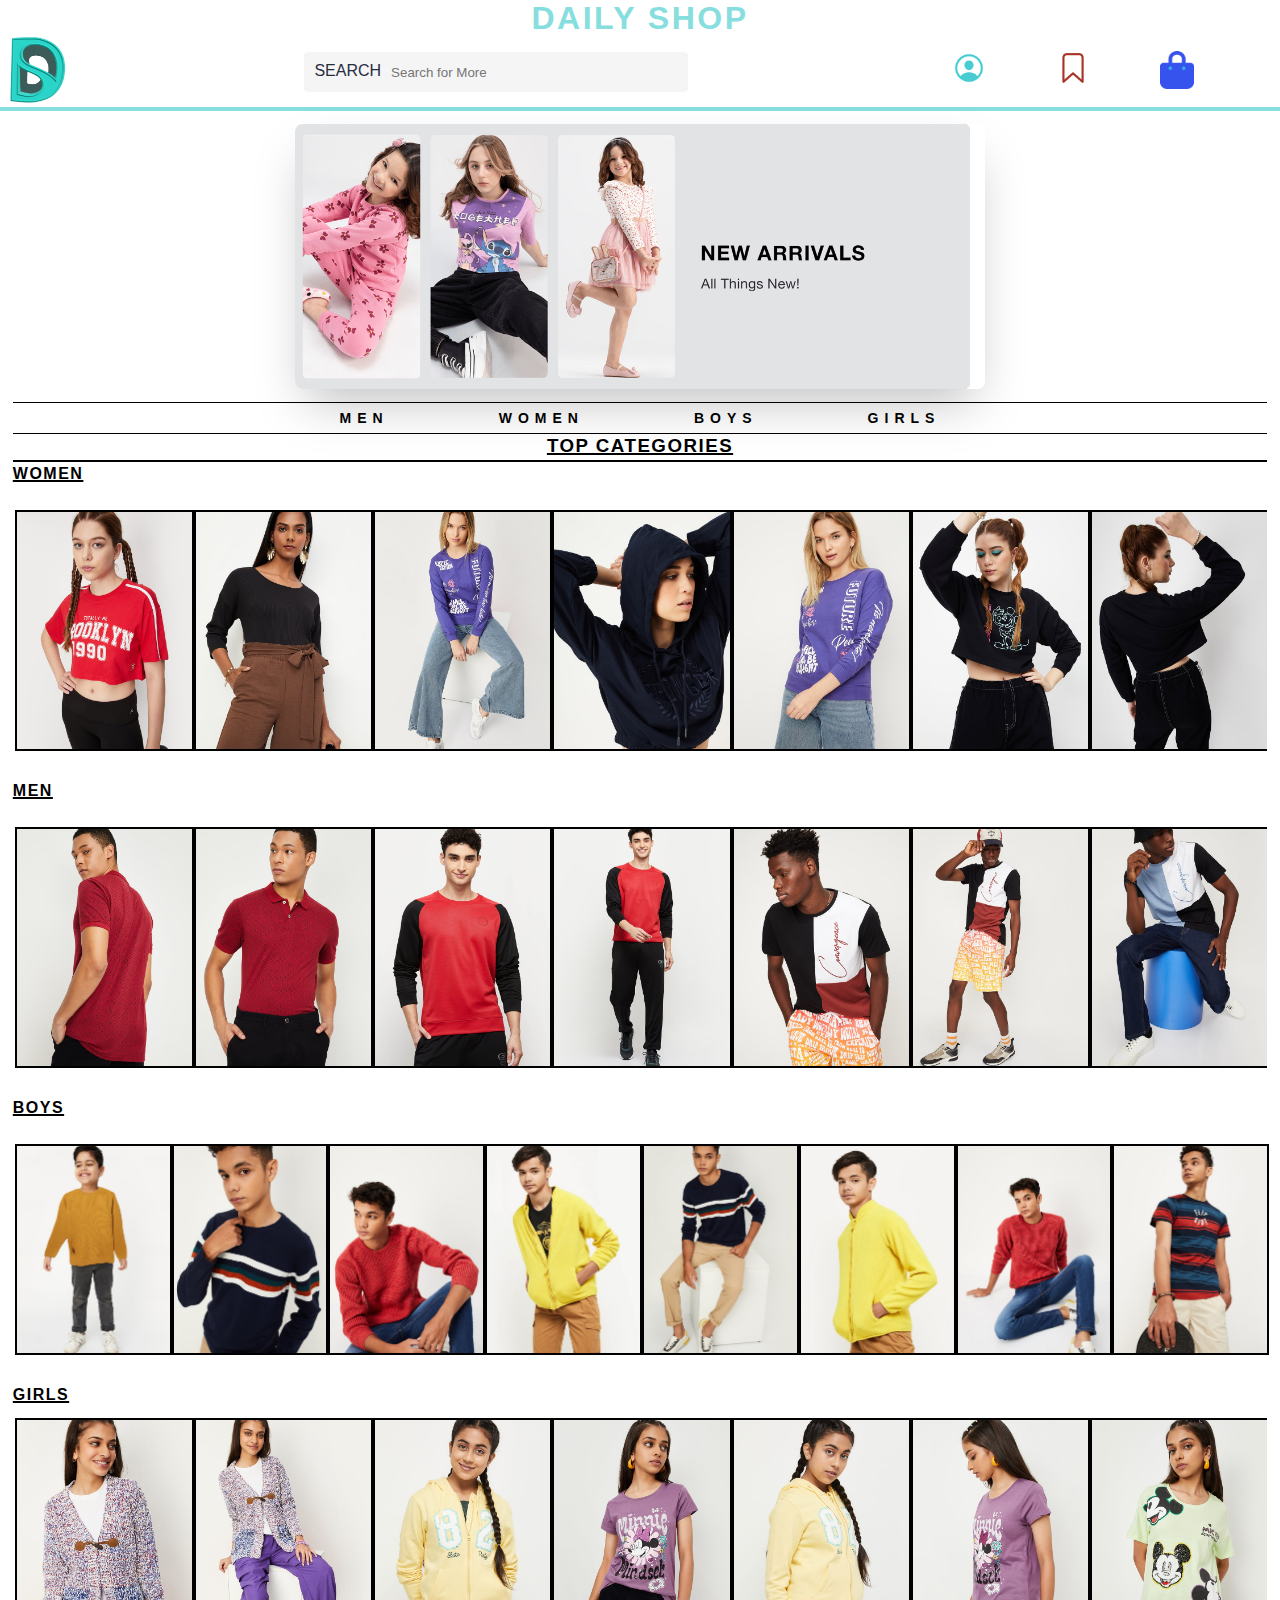
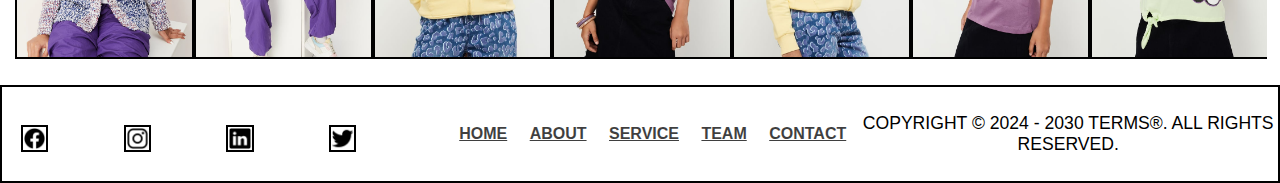
<file: index.html>
<!DOCTYPE html>
<html>
<head>
    <link rel="stylesheet" href="styles\index.css">
    <link rel="stylesheet" href="styles\main.css">
    <link rel="stylesheet" href="styles\footer.css">
    <title>Daily Shop</title>
</head>
<body>
    <header>
        <div class="Top_heading">
            <h1>Daily Shop</h1>
        </div>
        <div class="upper_content">
            <div><a href="index.html"><img  class="logo_container " src="images use in web page\page logo\web page logo.png" alt="main logo"></a>

          </div>
          <!--<h4 class="side_logo">Daily Shop</h4>-->
            <div class="search_bar"> 
            <span class="material-symbols-outlined search_icon">search</span>
            <input class="search_input" placeholder="Search for More">
        </div>
        <div class="action_bar">
            <div class="action_container"><a href="profile.html"><img src="images use in web page\logo\person-circle-outline1.png"alt="Profile"> 
                <span class="material-symbols-outlined action_icon"></span>
                <span class="action_name"></span></a>
            </div>

            <div class="action_container"><a href="wishlist.html"> <img src="images use in web page\logo\bookmark-outline 1.png" alt="Wishlist"> 
                <span class="material-symbols-outlined action_icon"></span>
                <span class="action_name"></span></a>
            </div>
            <div class="action_container"><a href="bag.html"><img src="images use in web page\logo\bag-shopping-solid 1.png" alt="Bag"> 
                <span class="material-symbols-outlined action_icon"></span>
                <span class="action_name"></span></a>
            </div>
        </div>
		</div>
    </header>
<main id="main_container">
    <div class="shop_list">
        <div class="banner_image_container">
            <div class="wrapper"><div class="slider">
        <img id="slide1" src="images use in web page\banner images\banner 1.png" alt="banner image 1">
        <img id="slide2" src="images use in web page\banner images\banner 2.jpeg" alt="banner image 2">
        <img id="slide3" src="images use in web page\banner images\banner 3.jpg" alt="banner image 3">
        <img id="slide4" src="images use in web page\banner images\banner 4.png" alt="banner image 4">
        <img id="slide5" src="images use in web page\banner images\banner 5.png"alt="banner image 5">
        <img id="slide6" src="images use in web page\banner images\banner 6.png" alt="banner image 6">
    </div>
        </div>
        <div class="nav_bar_space">
        <nav class="nav_bar">
            <a href="men.html">MEN</a>
           <a href="women.html">Women</a>
           <a href="boys.html">Boys</a>
           <a href="girls.html">Girls</a>
       </nav> </div>
        <div class="top_categories"><div class="images_container">
            <h3>Top Categories</h3><div class="horizontal_line"></div>
            <div>
            <h4>women</h4>
            <div class="image_hover1">
                <a href="images use in web page\top categories images\women\1.jpg"><img src="images use in web page\top categories images\women\1.jpg" alt="1"></a>
                <a href="images use in web page\top categories images\women\2.jpg"><img src="images use in web page\top categories images\women\2.jpg" alt="2"></a>
                <a href="images use in web page\top categories images\women\3.jpg"><img src="images use in web page\top categories images\women\3.jpg"alt="3"></a>
                 <a href="images use in web page\top categories images\women\4.jpg"><img src="images use in web page\top categories images\women\4.jpg"alt="4"></a>
                 <a href="images use in web page\top categories images\women\5.jpg"><img src="images use in web page\top categories images\women\5.jpg" alt="5"></a>
                 <a href="images use in web page\top categories images\women\6.jpg"><img src="images use in web page\top categories images\women\6.jpg" alt="6"></a>
                 <a href="images use in web page\top categories images\women\7.jpg"><img src="images use in web page\top categories images\women\7.jpg" alt="7"></a>
                </div>
                 <h4>Men</h4>
                 <div class="image_hover2">
                <a href="images use in web page\top categories images\men\1.jpg"><img src="images use in web page\top categories images\men\1.jpg" alt="1"></a>
                <a href="images use in web page\top categories images\men\2.jpg"><img src="images use in web page\top categories images\men\2.jpg" alt="2"></a>
                <a href="images use in web page\top categories images\men\3.jpg"><img src="images use in web page\top categories images\men\3.jpg" alt="3"></a>
                <a href="images use in web page\top categories images\men\4.jpg"><img src="images use in web page\top categories images\men\4.jpg"alt="4"></a>
                <a href="images use in web page\top categories images\men\5.jpg"><img src="images use in web page\top categories images\men\5.jpg"alt="5"></a>
                <a href="images use in web page\top categories images\men\6.jpg"><img src="images use in web page\top categories images\men\6.jpg"alt="6"></a>
                <a href="images use in web page\top categories images\men\7.jpg"><img src="images use in web page\top categories images\men\7.jpg"alt="7"></a>
                </div>
            <h4>Boys</h4>
            <div class="image_hover3">
                <a href="images use in web page\top categories images\boys\0.jpg"><img src="images use in web page\top categories images\boys\0.jpg" alt="0"></a>
                <a href="images use in web page\top categories images\boys\1.jpg"><img src="images use in web page\top categories images\boys\1.jpg" alt="1"></a>
                <a href="images use in web page\top categories images\boys\2.jpg"><img src="images use in web page\top categories images\boys\2.jpg"alt="2"></a>
                <a href="images use in web page\top categories images\boys\3.jpg"><img src="images use in web page\top categories images\boys\3.jpg" alt="3"></a>
                <a href="images use in web page\top categories images\boys\4.jpg"><img src="images use in web page\top categories images\boys\4.jpg" alt="4"></a>
                <a href="images use in web page\top categories images\boys\5.jpg"><img src="images use in web page\top categories images\boys\5.jpg" alt="5"></a>
                <a href="images use in web page\top categories images\boys\6.jpg"><img src="images use in web page\top categories images\boys\6.jpg" alt="6"></a>
                <a href="images use in web page\top categories images\boys\7.jpg"><img src="images use in web page\top categories images\boys\7.jpg" alt="7"></a>
                </div>
              <h4>Girls</h4>
              <div class="image_hover4">
                <a href="images use in web page\top categories images\girls\1.jpg"><img src="images use in web page\top categories images\girls\1.jpg"alt="1"></a>
                <a href="images use in web page\top categories images\girls\2.jpg"><img src="images use in web page\top categories images\girls\2.jpg"alt="2"></a>
                <a href="images use in web page\top categories images\girls\3.jpg"><img src="images use in web page\top categories images\girls\3.jpg"alt="3"></a>
                <a href="images use in web page\top categories images\girls\4.jpg"><img src="images use in web page\top categories images\girls\4.jpg"alt="4"></a>
                <a href="images use in web page\top categories images\girls\5.jpg"><img src="images use in web page\top categories images\girls\5.jpg"alt="5"></a>
                <a href="images use in web page\top categories images\girls\6.jpg"><img src="images use in web page\top categories images\girls\6.jpg"alt="6"></a>
                <a href="images use in web page\top categories images\girls\7.jpg"><img src="images use in web page\top categories images\girls\7.jpg"alt="7"></a>
                </div>
            </div>
                </div></div>
            </div>
         </div>
     </div>
</main>
<footer class="footer">
    <div class="social_icons"><div class="icon_container">
            <a href="#"><img src= "images use in web page\logo\logo-facebook.jpg"alt="logo-facebook"></a>
            <a href="#"><img src= "images use in web page\logo\logo-instagram.jpg"alt="logo-instagram"> </a>
            <a href="#"> <img src="images use in web page\logo\logo-linkedin.jpg"alt="logo-linkedin"> </a>
            <a href="#"><img src= "images use in web page\logo\logo-twitter.jpg" alt="logo-twitter"> </a>
            </div>
        <div class="footer_menu">
            <div class="menu_container">
            <a href="index.html">Home</a>
            <a href="#">About</a>
            <a href="#">Service</a>
            <a href="#">team</a>
            <a href="contact.html">contact</a></div>
        </div><div class="footer_end">
        <p>Copyright © 2024 - 2030 Terms®. All rights reserved.</p></div>
        </div>
</footer>  
</body>
</html>
</file>
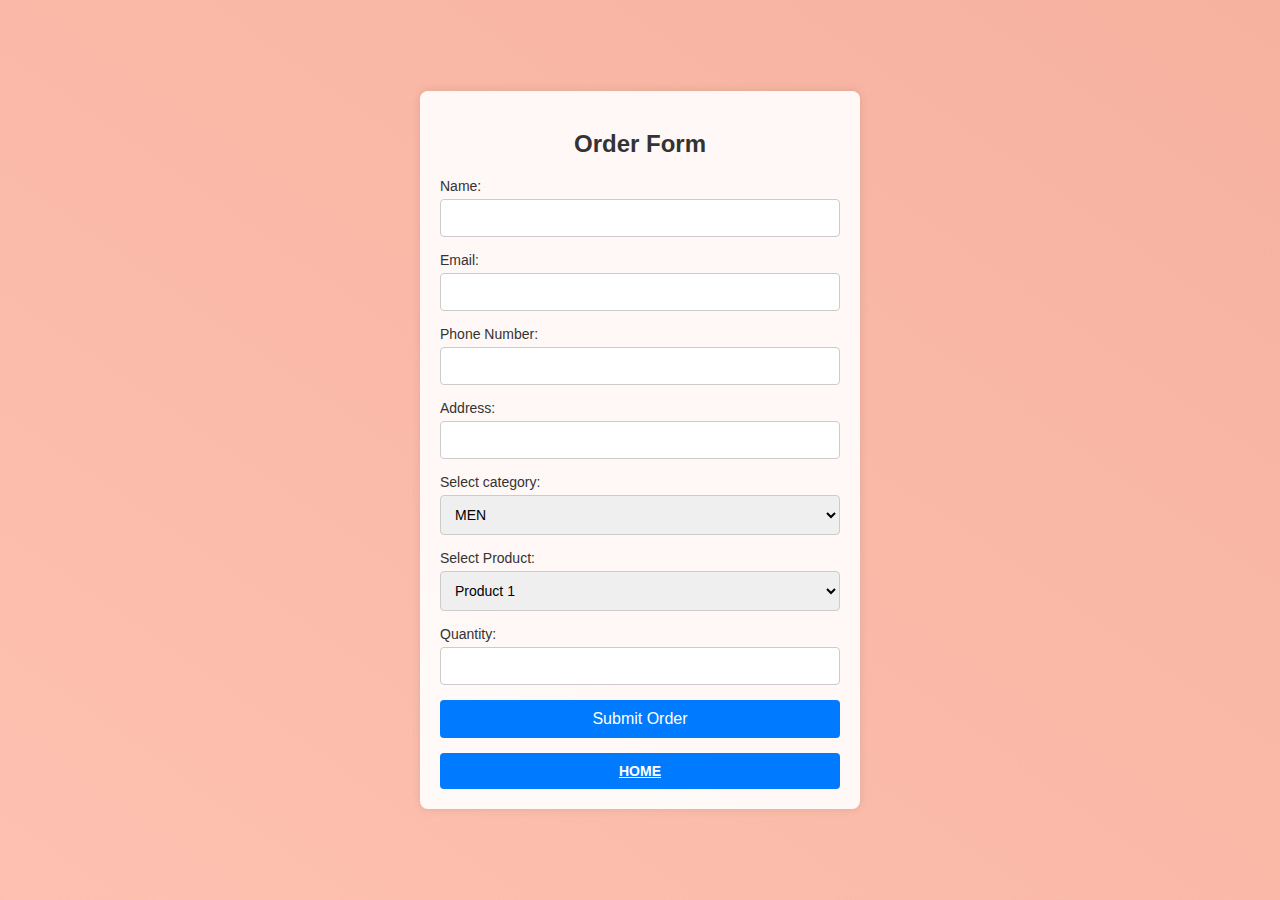
<file: bag.html>
<!DOCTYPE html>
<html lang="en">
<head>
    <meta charset="UTF-8">
    <meta name="viewport" content="width=device-width, initial-scale=1.0">
    <title>Sale Website Form</title>
    <link rel="stylesheet" href="styles\bag.css">
    <script>
        function showAlertAndReturn() {
            alert("Thank you! Your message has been submitted successfully.");
            return false;
        }
    </script>
    
</head>
<body>
    <div class="form-container" onsubmit="return  showAlertAndReturn()">
        <h2>Order Form</h2>
        <form action="submit-order" method="post" >
            <div class="form-group">
                <label for="name">Name:</label>
                <input type="text" id="name" name="name" required>
            </div>
            <div class="form-group">
                <label for="email">Email:</label>
                <input type="email" id="email" name="email" required>
            </div>
            <div class="form-group">
                <label for="phone">Phone Number:</label>
                <input type="tel" id="phone" name="phone" required>
            </div>
            <div class="form-group">
                <label for="address">Address:</label>
                <input type="text" id="address" name="address" required>
            </div>
            <div class="form-group">
                <label for="product_items">Select category:</label>
                <select id="product" name="product" required>
                    <option value="product1">MEN</option>
                    <option value="product2">WOMEN</option>
                    <option value="product3">BOYS</option>
                    <option value="product4">GIRLS</option>
                </select>
            </div>
            <div class="form-group">
                <label for="product">Select Product:</label>
                <select id="product" name="product" required>
                    <option value="product1">Product 1</option>
                    <option value="product2">Product 2</option>
                    <option value="product3">Product 3</option>
                    <option value="product4">Product 4</option>
                    <option value="product5">Product 5</option>
                    <option value="product6">Product 6</option>
                </select>
            </div>
            <div class="form-group">
                <label for="quantity">Quantity:</label>
                <input type="number" id="quantity" name="quantity" required>
            </div>
            <div class="form-group">
                <button type="submit">Submit Order</button>
            </div>
            <div class="container">
                <a href="index.html"
                    button class="btn">Home</button>
                </a>
              </div>
        </form>
    </div>
</body>
</html>
</file>
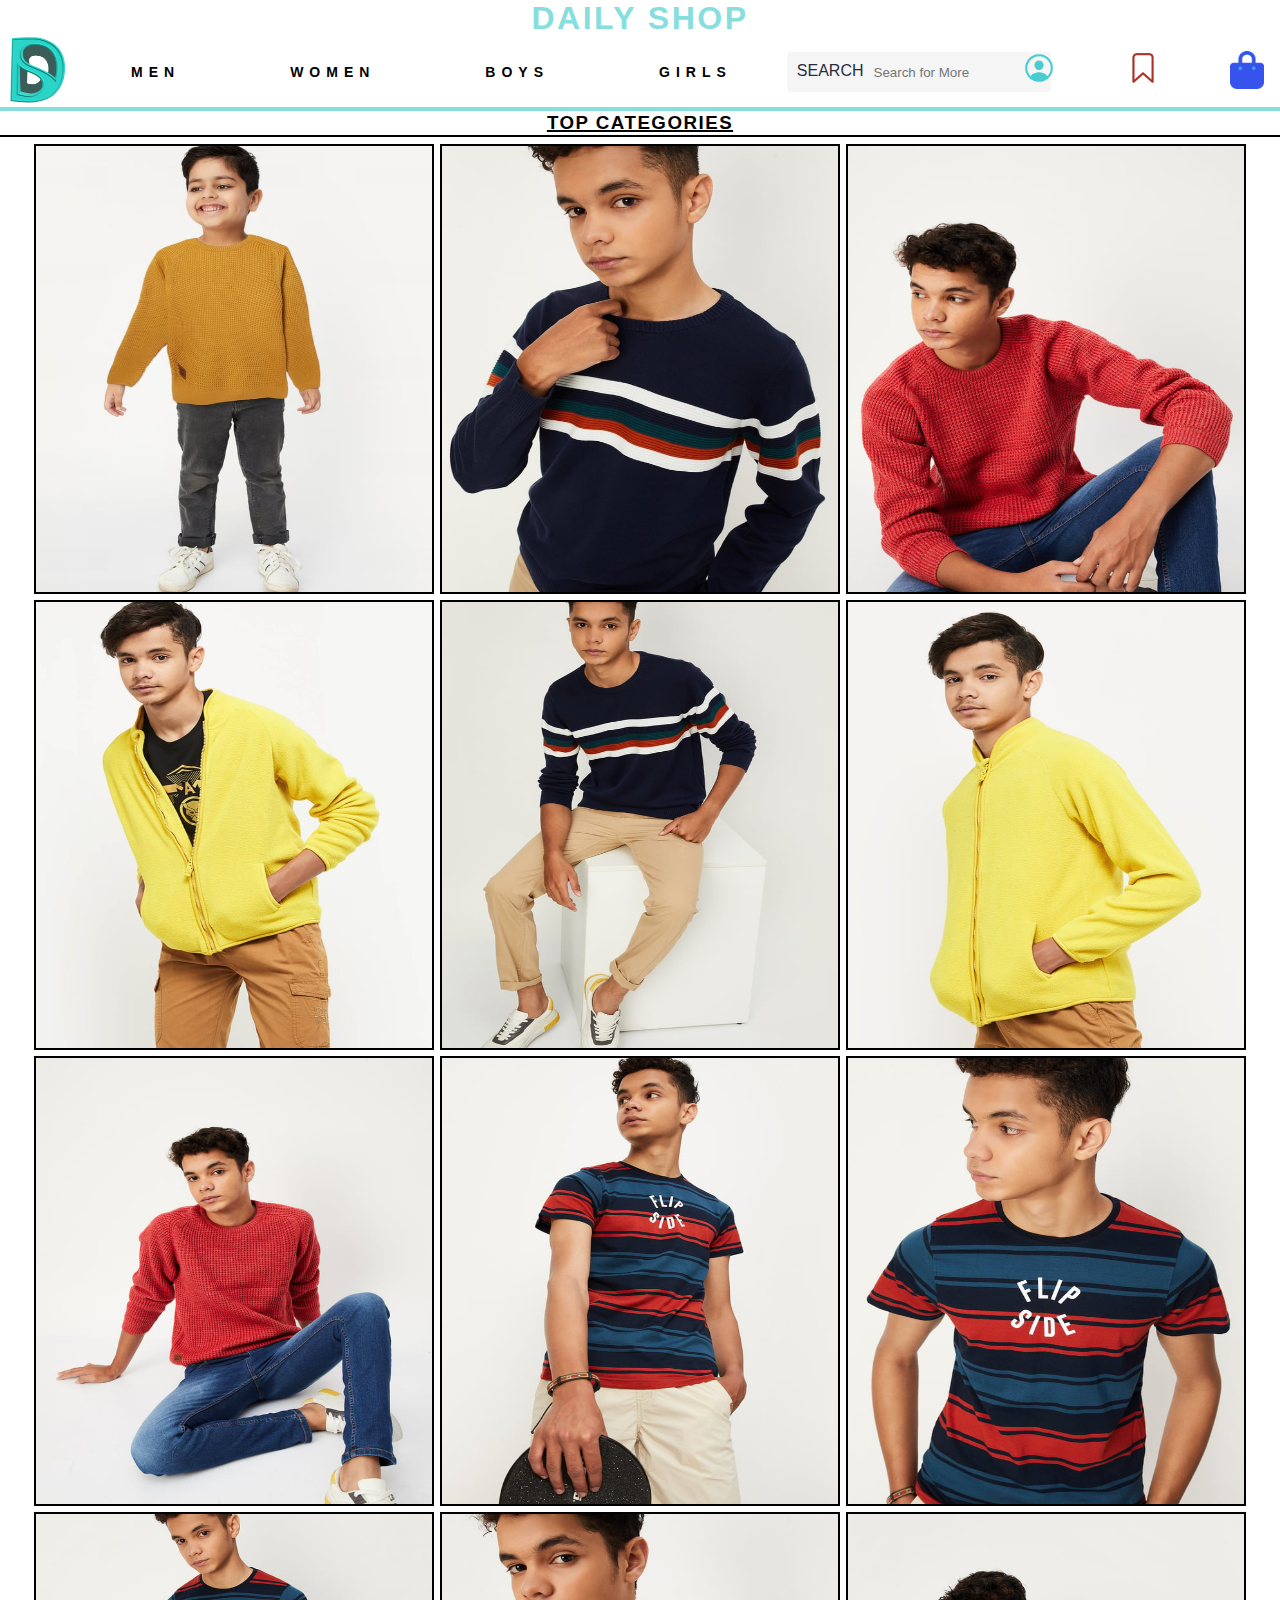
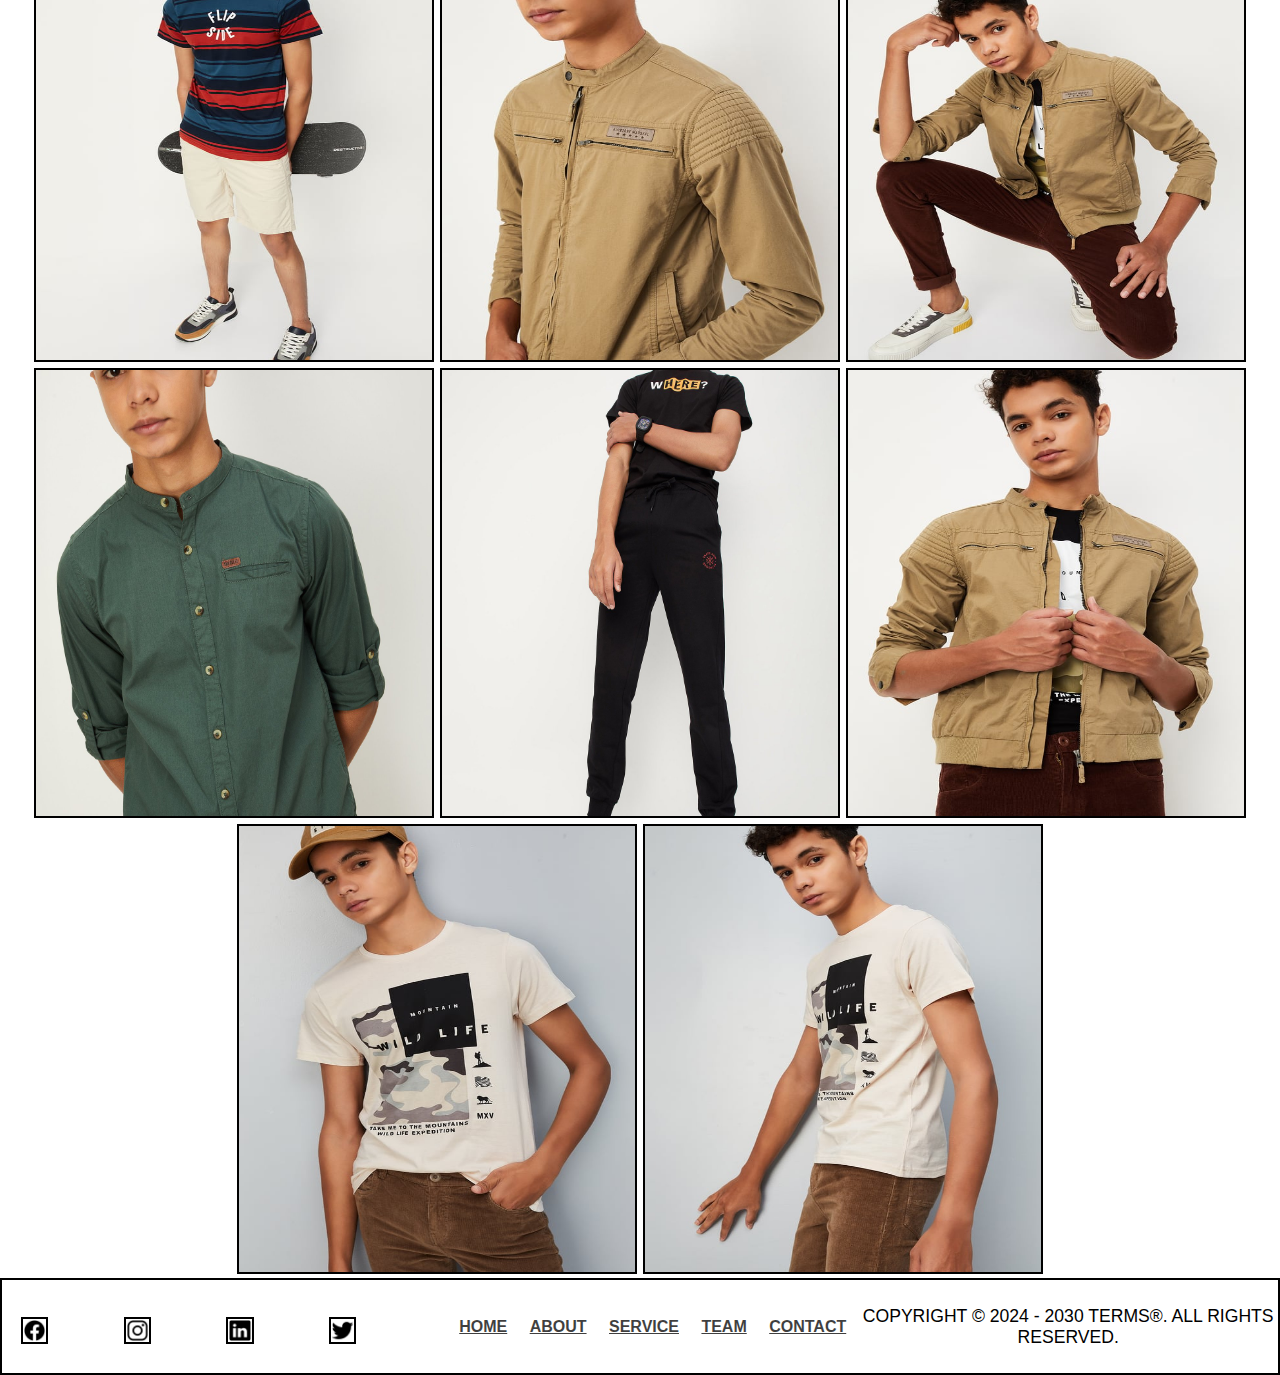
<file: boys.html>
<!DOCTYPE html>
<html lang="en">
<head>
    <link rel="stylesheet" href="styles\index.css">
   <link rel="stylesheet" href="styles\boys.css">
   <link rel="stylesheet" href="styles\footer.css">
   
    <title>Boys</title>
</head>
<body>
    <header>
        <div class="Top_heading">
            <h1>Daily Shop</h1>
        </div>
        <div class="upper_content">
            <div><a href="index.html"><img  class="logo_container " src="images use in web page\page logo\web page logo.png" alt="main logo"></a>
          </div>
        <nav class="nav_bar">
             <a href="men.html">MEN</a>
            <a href="women.html">Women</a>
            <a href="boys.html">Boys</a>
            <a href="girls.html">Girls</a>
        </nav>
            <div class="search_bar"> 
            <span class="material-symbols-outlined search_icon">search</span>
            <input class="search_input" placeholder="Search for More">
        </div>
        <div class="action_bar">
            <div class="action_container"><a href="profile.html"><img src="images use in web page\logo\person-circle-outline1.png"alt="Profile"> 
                <span class="material-symbols-outlined action_icon"></span>
                <span class="action_name"></span></a>
            </div>

            <div class="action_container"><a href="wishlist.html"> <img src="images use in web page\logo\bookmark-outline 1.png" alt="Wishlist"> 
                <span class="material-symbols-outlined action_icon"></span>
                <span class="action_name"></span></a>
            </div>
            <div class="action_container"><a href="bag.html"><img src="images use in web page\logo\bag-shopping-solid 1.png" alt="Bag"> 
                <span class="material-symbols-outlined action_icon"></span>
                <span class="action_name"></span></a>
            </div>
        </div>
		</div>
    </header>
    <main id="main_container">
        <div class="top_categories">
            <h3>Top Categories</h3></div>
            <div class="images_container">
                <a href="images use in web page\top categories images\boys\0.jpg"><img src="images use in web page\top categories images\boys\0.jpg" alt="image 0"></a>
                <a href="images use in web page\top categories images\boys\1.jpg"><img src="images use in web page\top categories images\boys\1.jpg" alt="image 1"></a>
                <a href="images use in web page\top categories images\boys\2.jpg"><img src="images use in web page\top categories images\boys\2.jpg" alt="image 2"></a>
                <a href="images use in web page\top categories images\boys\3.jpg"><img src="images use in web page\top categories images\boys\3.jpg" alt="image 3"></a>
                <a href="images use in web page\top categories images\boys\4.jpg"><img src="images use in web page\top categories images\boys\4.jpg" alt="image 4"></a>
                <a href="images use in web page\top categories images\boys\5.jpg"><img src="images use in web page\top categories images\boys\5.jpg" alt="image 5"></a>
                <a href="images use in web page\top categories images\boys\6.jpg"><img src="images use in web page\top categories images\boys\6.jpg" alt="image 6"></a>
                <a href="images use in web page\top categories images\boys\7.jpg"><img src="images use in web page\top categories images\boys\7.jpg" alt="image 7"></a>
                <a href="images use in web page\top categories images\boys\8.jpg"><img src="images use in web page\top categories images\boys\8.jpg" alt="image 8"></a>
                <a href="images use in web page\top categories images\boys\9.jpg"><img src="images use in web page\top categories images\boys\9.jpg" alt="image 9"></a>
                <a href="images use in web page\top categories images\boys\10.jpg"><img src="images use in web page\top categories images\boys\10.jpg" alt="image 10"></a>
                <a href="images use in web page\top categories images\boys\11.jpg"><img src="images use in web page\top categories images\boys\11.jpg" alt="image 11"></a>
                <a href="images use in web page\top categories images\boys\12.jpg"><img src="images use in web page\top categories images\boys\12.jpg" alt="image 12"></a>
                <a href="images use in web page\top categories images\boys\13.jpg"><img src="images use in web page\top categories images\boys\13.jpg" alt="image 13"></a>
                <a href="images use in web page\top categories images\boys\14.jpg"><img src="images use in web page\top categories images\boys\14.jpg" alt="image 14"></a>
                <a href="images use in web page\top categories images\boys\15.jpg"><img src="images use in web page\top categories images\boys\15.jpg" alt="image 15"></a>
                <a href="images use in web page\top categories images\boys\16.jpg"><img src="images use in web page\top categories images\boys\16.jpg" alt="image 16"></a>
            </div>
    </main>
    <footer class="footer">
        <div class="social_icons"><div class="icon_container">
            <a href="#"><img src= "images use in web page\logo\logo-facebook.jpg"alt="logo-facebook"></a>
            <a href="#"><img src= "images use in web page\logo\logo-instagram.jpg"alt="logo-instagram"> </a>
            <a href="#"> <img src="images use in web page\logo\logo-linkedin.jpg"alt="logo-linkedin"> </a>
            <a href="#"><img src= "images use in web page\logo\logo-twitter.jpg" alt="logo-twitter"> </a>
                </div>
            <div class="footer_menu">
                <div class="menu_container">
                <a href="?index.html">Home</a>
                <a href="#">About</a>
                <a href="#">Service</a>
                <a href="#">team</a>
                <a href="contact.html">contact</a></div>
            </div><div class="footer_end">
            <p>Copyright © 2024 - 2030 Terms®. All rights reserved.</p></div>
            </div>
    </footer>
    
</body>
</html>
</file>
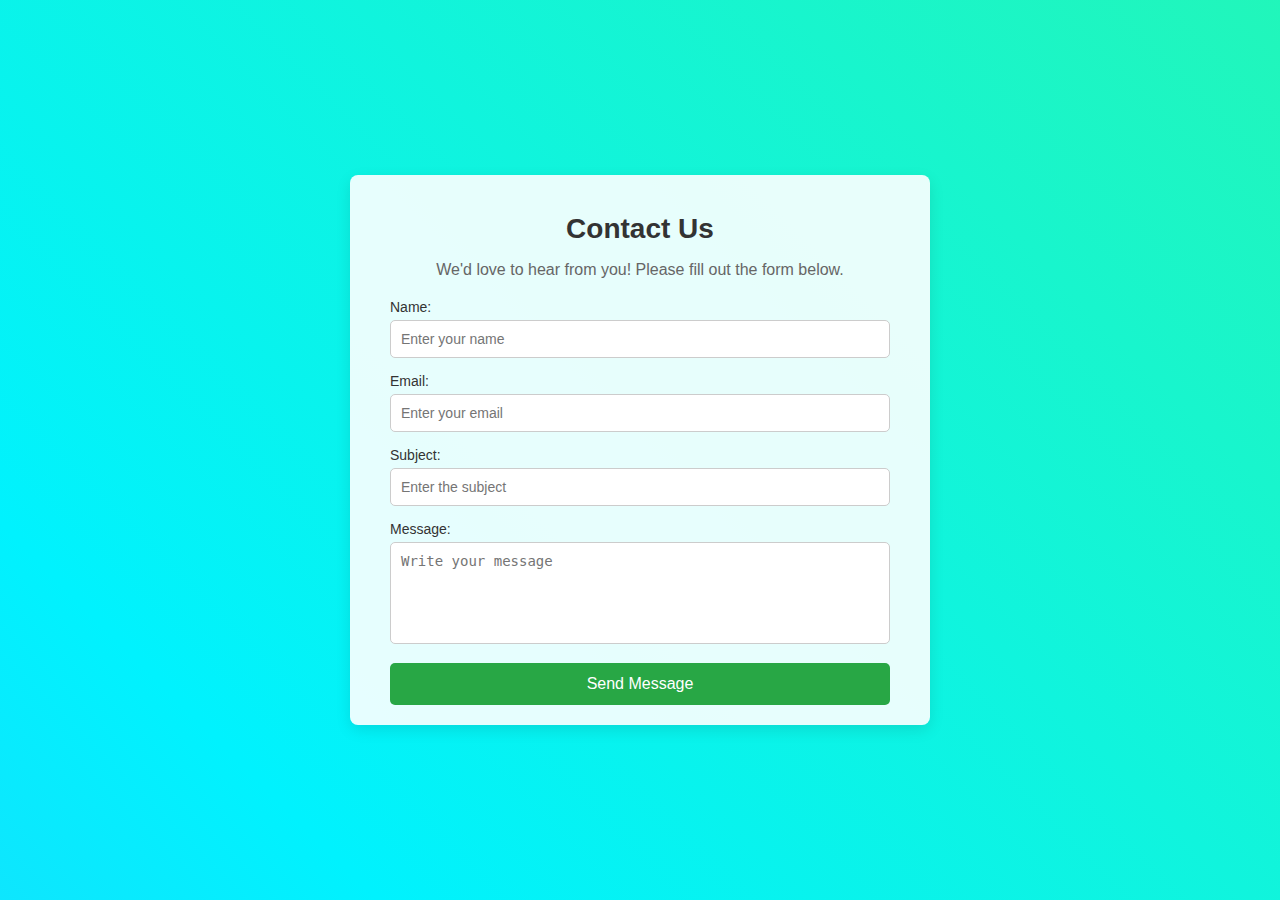
<file: contact.html>
<!DOCTYPE html>
<html lang="en">
<head>
    <meta charset="UTF-8">
    <meta name="viewport" content="width=device-width, initial-scale=1.0">
    <title>Contact Us</title>
    <link rel="stylesheet" href="styles\contact.css">
    <script>
        function showAlertAndReturn() {
            alert("Thank you! Your message has been noted. Redirecting back to the page...");
            return false; 
        }
    </script>
    
</head>
<body>
    <div class="contact-container" onsubmit="return showAlertAndReturn()">
        <h1>Contact Us</h1>
        <p>We'd love to hear from you! Please fill out the form below.</p>
        <form class="contact-form">
            <div class="form-group">
                <label for="name">Name:</label>
                <input type="text" id="name" name="name" placeholder="Enter your name" required>
            </div>
            <div class="form-group">
                <label for="email">Email:</label>
                <input type="email" id="email" name="email" placeholder="Enter your email" required>
            </div>
            <div class="form-group">
                <label for="subject">Subject:</label>
                <input type="text" id="subject" name="subject" placeholder="Enter the subject" required>
            </div>
            <div class="form-group">
                <label for="message">Message:</label>
                <textarea id="message" name="message" placeholder="Write your message" rows="5" required></textarea>
            </div>
            <button type="submit">Send Message</button>
        </form>
    </div>
</body>
</html>
</file>
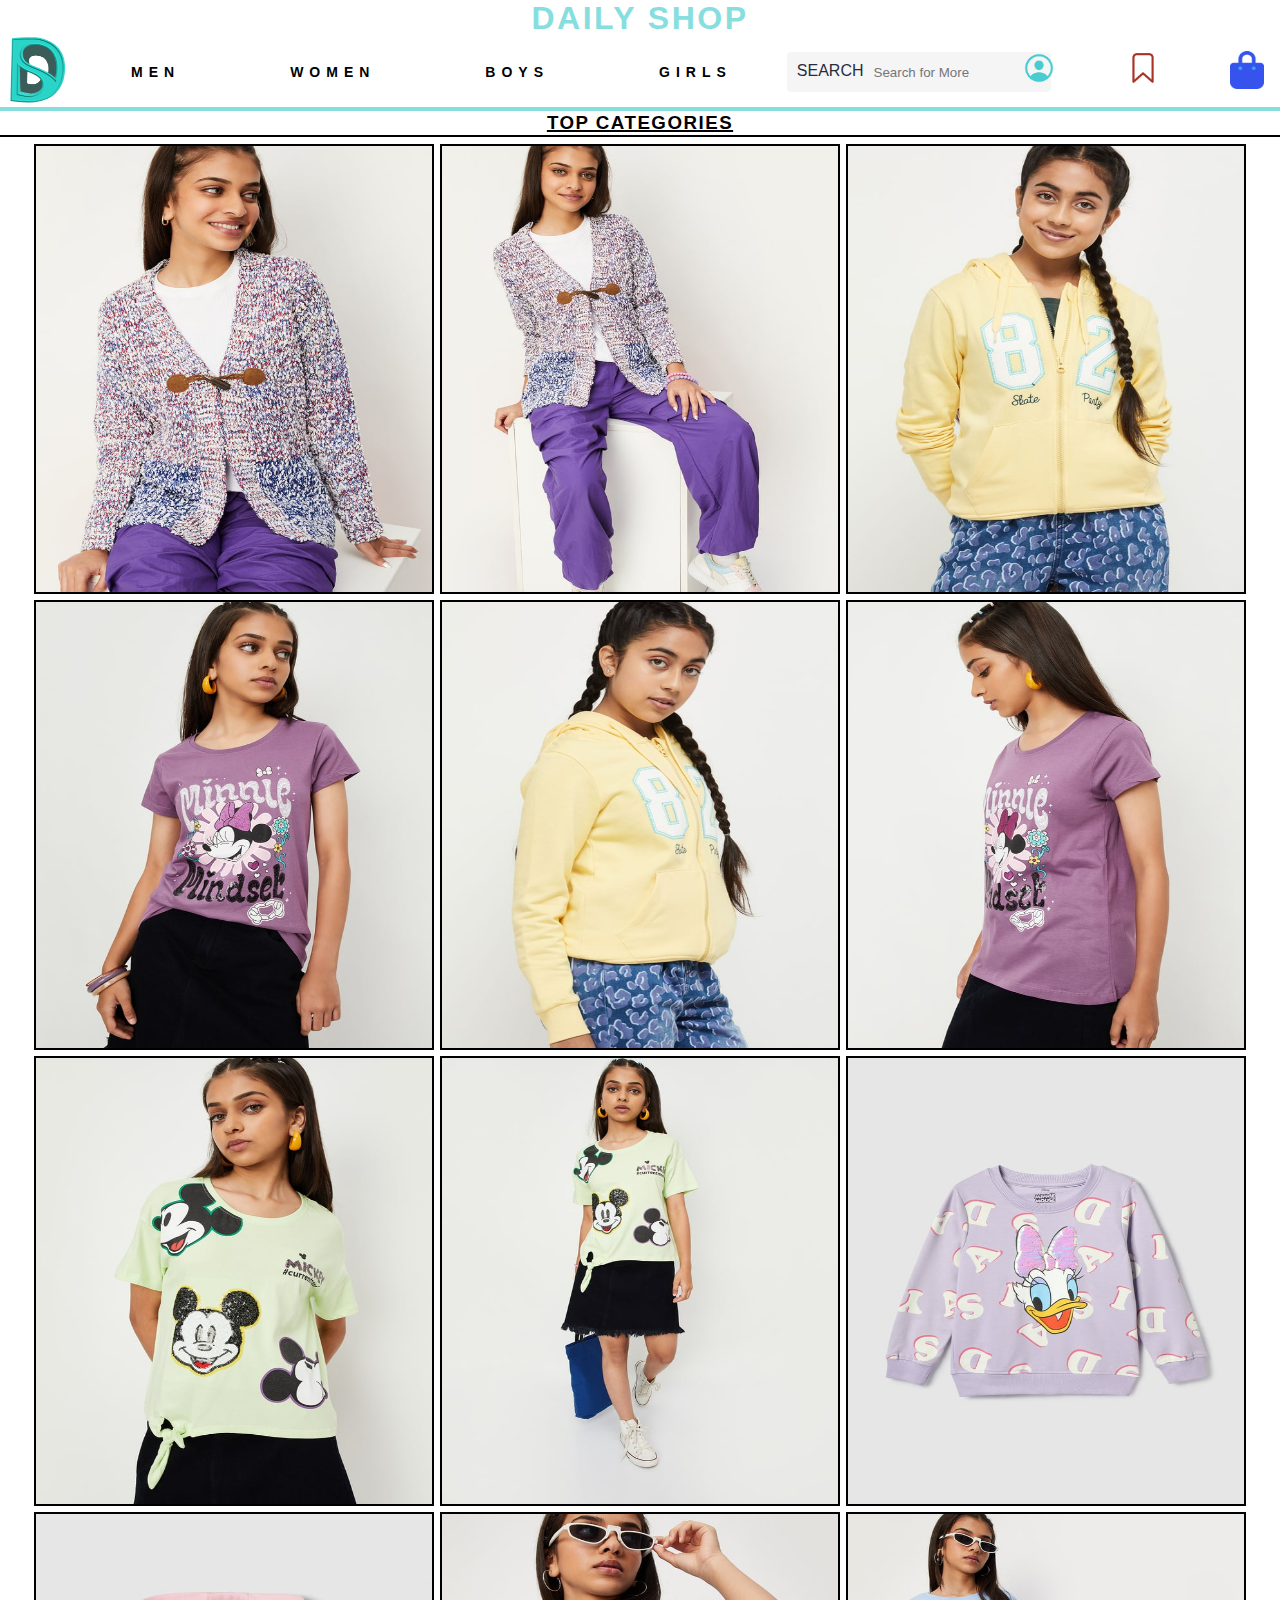
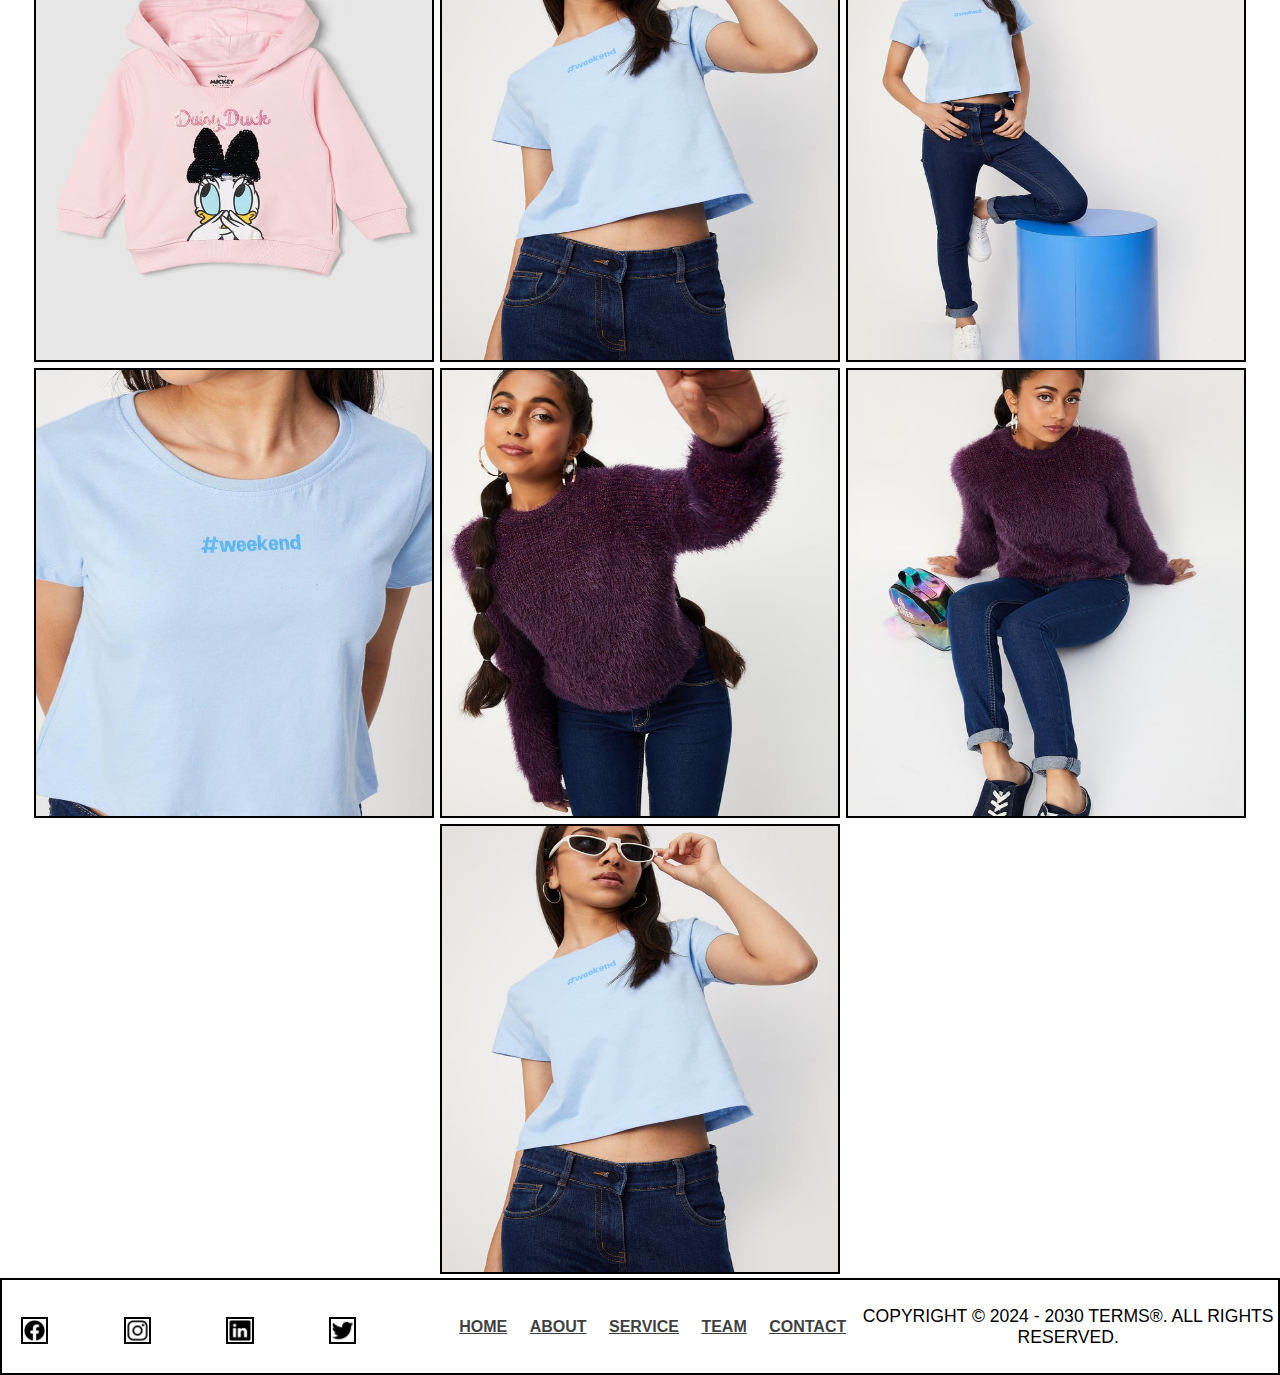
<file: girls.html>
<!DOCTYPE html>
<html lang="en">
<head>
    <link rel="stylesheet" href="styles\index.css">
    <link rel="stylesheet" href="styles\girls.css">
    <link rel="stylesheet" href="styles\footer.css">
    <title>Girls</title>
</head>
<body>
    <header>
        <div class="Top_heading">
            <h1>Daily Shop</h1>
        </div>
        <div class="upper_content">
            <div><a href="index.html"><img  class="logo_container " src="images use in web page\page logo\web page logo.png" alt="main logo"></a>
          </div>
        <nav class="nav_bar">
             <a href="men.html">MEN</a>
            <a href="women.html">Women</a>
            <a href="boys.html">Boys</a>
            <a href="girls.html">Girls</a>
        </nav>
            <div class="search_bar"> 
            <span class="material-symbols-outlined search_icon">search</span>
            <input class="search_input" placeholder="Search for More">
        </div>
        <div class="action_bar">
            <div class="action_container"><a href="profile.html"><img src="images use in web page\logo\person-circle-outline1.png"alt="Profile"> 
                <span class="material-symbols-outlined action_icon"></span>
                <span class="action_name"></span></a>
            </div>

            <div class="action_container"><a href="wishlist.html"> <img src="images use in web page\logo\bookmark-outline 1.png" alt="Wishlist"> 
                <span class="material-symbols-outlined action_icon"></span>
                <span class="action_name"></span></a>
            </div>
            <div class="action_container"><a href="bag.html"><img src="images use in web page\logo\bag-shopping-solid 1.png" alt="Bag"> 
                <span class="material-symbols-outlined action_icon"></span>
                <span class="action_name"></span></a>
            </div>
        </div>
		</div>
    </header>
    <main id="main_container">
        <div class="top_categories">
            <h3>Top Categories</h3></div>
            <div class="images_container">
                <a href="images use in web page\top categories images\girls\1.jpg"><img src="images use in web page\top categories images\girls\1.jpg" alt="image 1"></a>
                <a href="images use in web page\top categories images\girls\2.jpg"><img src="images use in web page\top categories images\girls\2.jpg" alt="image 2"></a>
                <a href="images use in web page\top categories images\girls\3.jpg"><img src="images use in web page\top categories images\girls\3.jpg" alt="image 3"></a>
                <a href="images use in web page\top categories images\girls\4.jpg"><img src="images use in web page\top categories images\girls\4.jpg" alt="image 4"></a>
                <a href="images use in web page\top categories images\girls\5.jpg"><img src="images use in web page\top categories images\girls\5.jpg" alt="image 5"></a>
                <a href="images use in web page\top categories images\girls\6.jpg"><img src="images use in web page\top categories images\girls\6.jpg" alt="image 6"></a>
                <a href="images use in web page\top categories images\girls\7.jpg"><img src="images use in web page\top categories images\girls\7.jpg" alt="image 7"></a>
                <a href="images use in web page\top categories images\girls\8.jpg"><img src="images use in web page\top categories images\girls\8.jpg" alt="image 8"></a>
                <a href="images use in web page\top categories images\girls\9.jpg"><img src="images use in web page\top categories images\girls\9.jpg" alt="image 9"></a>
                <a href="images use in web page\top categories images\girls\10.jpg"><img src="images use in web page\top categories images\girls\10.jpg" alt="image 10"></a>
                <a href="images use in web page\top categories images\girls\11.jpg"><img src="images use in web page\top categories images\girls\11.jpg" alt="image 11"></a>
                <a href="images use in web page\top categories images\girls\12.jpg"><img src="images use in web page\top categories images\girls\12.jpg" alt="image 12"></a>
                <a href="images use in web page\top categories images\girls\13.jpg"><img src="images use in web page\top categories images\girls\13.jpg" alt="image 13"></a>
                <a href="images use in web page\top categories images\girls\14.jpg"><img src="images use in web page\top categories images\girls\14.jpg" alt="image 14"></a>
                <a href="images use in web page\top categories images\girls\15.jpg"><img src="images use in web page\top categories images\girls\15.jpg" alt="image 15"></a>
                <a href="images use in web page\top categories images\girls\16.jpg"><img src="images use in web page\top categories images\girls\16.jpg" alt="image 16"></a>
            </div>
    </main>
    <footer class="footer">
        <div class="social_icons"><div class="icon_container">
            <a href="#"><img src= "images use in web page\logo\logo-facebook.jpg"alt="logo-facebook"></a>
            <a href="#"><img src= "images use in web page\logo\logo-instagram.jpg"alt="logo-instagram"> </a>
            <a href="#"> <img src="images use in web page\logo\logo-linkedin.jpg"alt="logo-linkedin"> </a>
            <a href="#"><img src= "images use in web page\logo\logo-twitter.jpg" alt="logo-twitter"> </a>
                </div>
            <div class="footer_menu">
                <div class="menu_container">
                <a href="index.html">Home</a>
                <a href="#">About</a>
                <a href="#">Service</a>
                <a href="#">team</a>
                <a href="contact.html">contact</a></div>
            </div><div class="footer_end">
            <p>Copyright © 2024 - 2030 Terms®. All rights reserved.</p></div>
            </div>
    </footer>
    
</body>
</html>
</file>
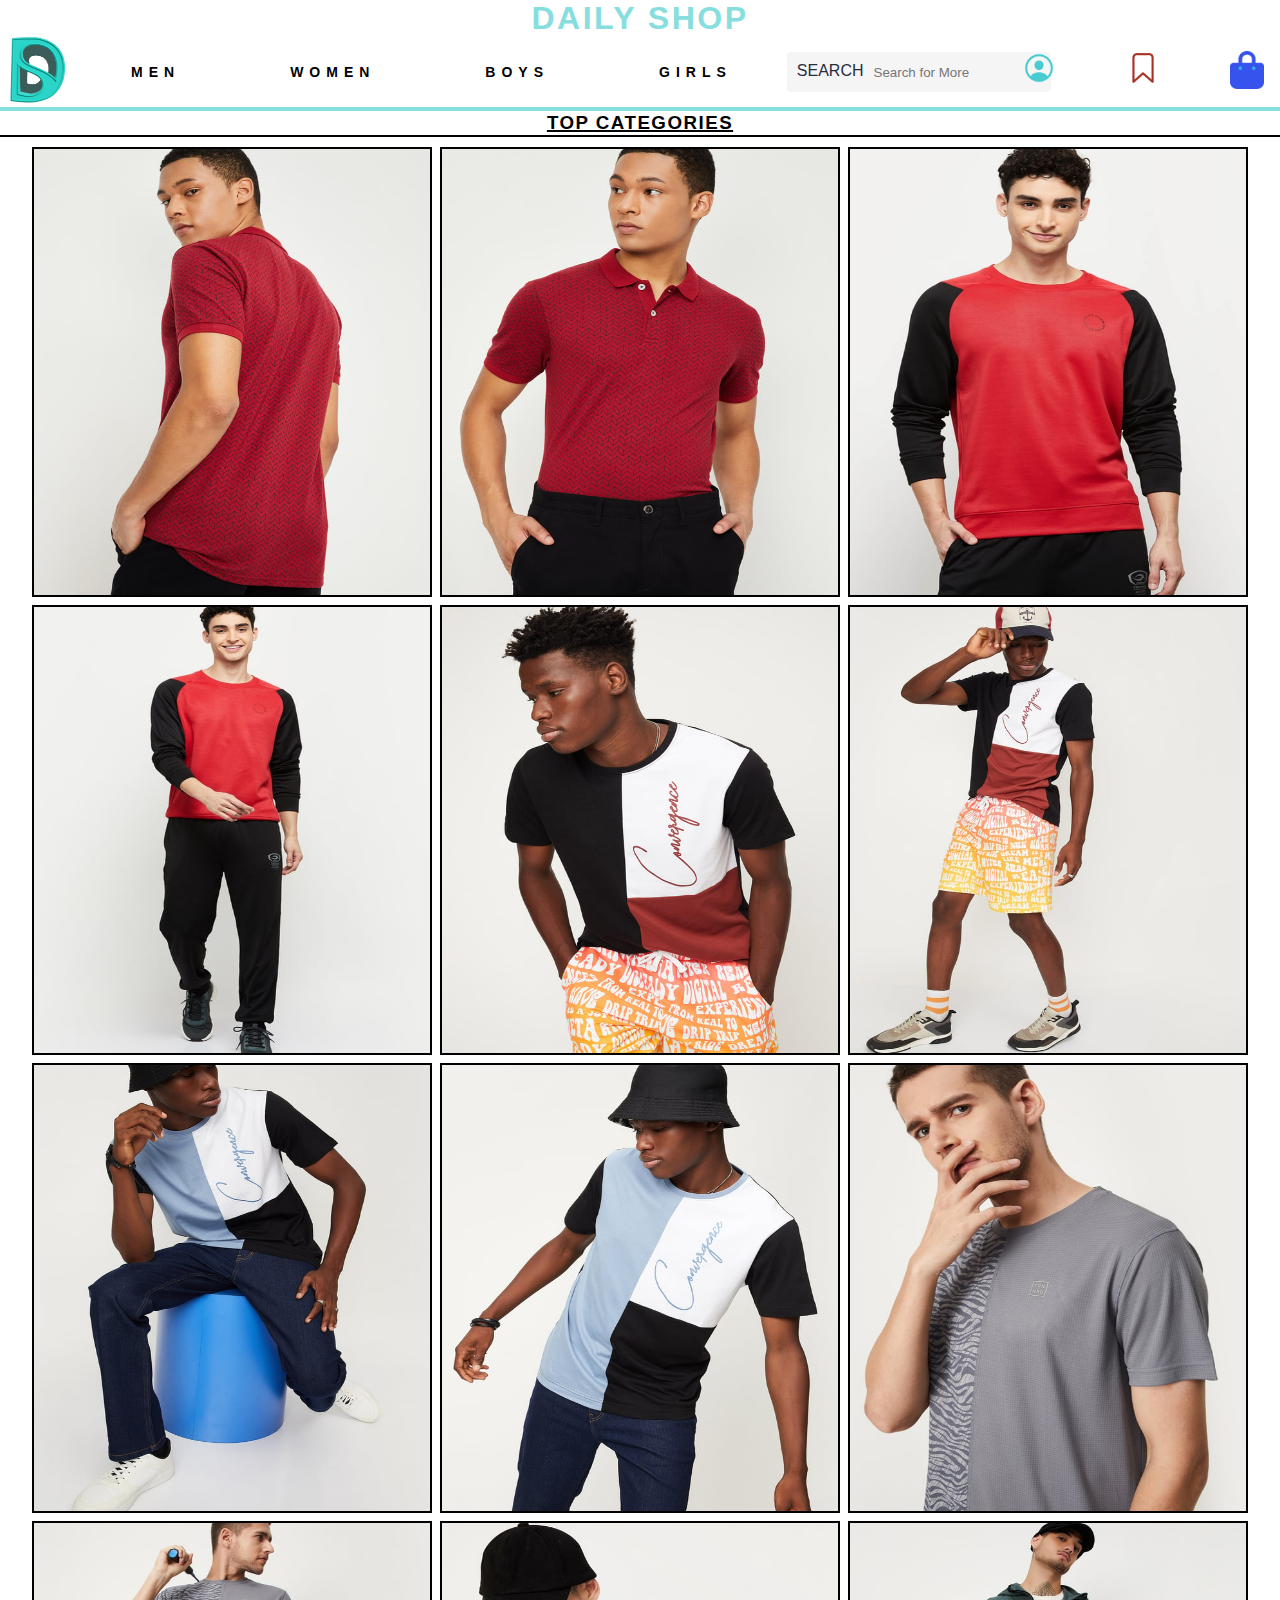
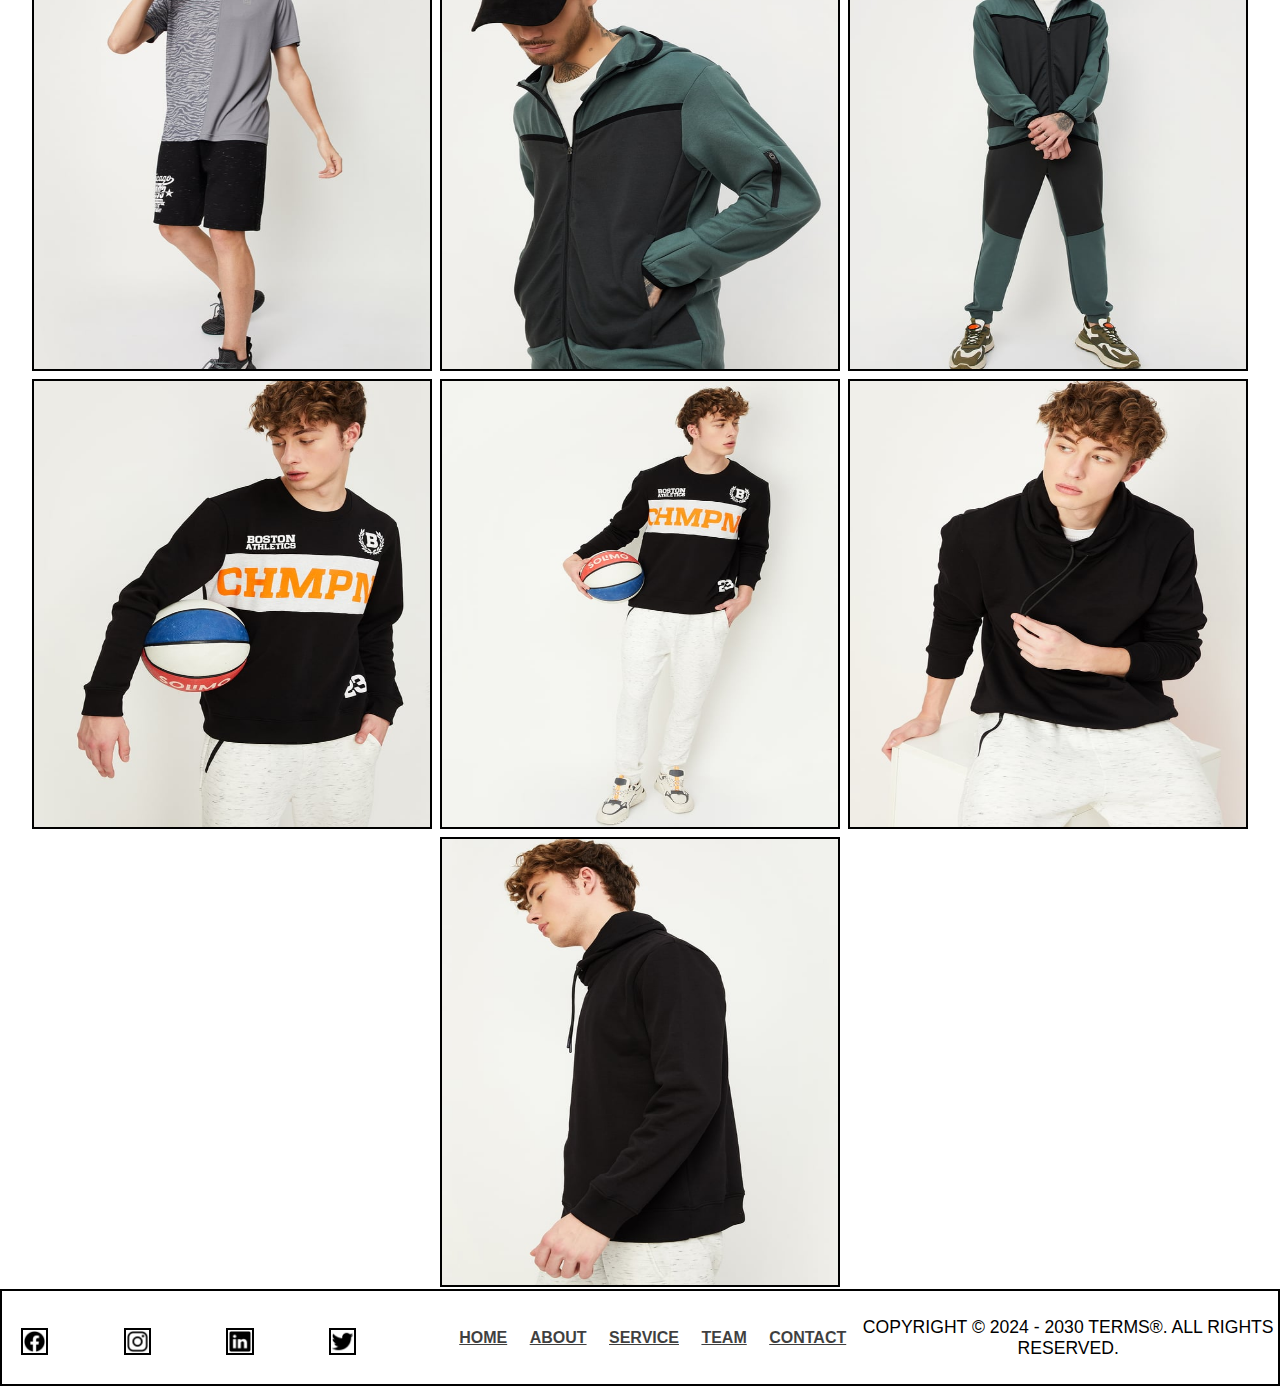
<file: men.html>
<!DOCTYPE html>
<html lang="en">
<head>
    <link rel="stylesheet" href="styles\index.css">
   <link rel="stylesheet" href="styles\men.css">
   <link rel="stylesheet" href="styles\footer.css">
    <title>Men</title>
</head>
<body>
    <header>
        <div class="Top_heading">
            <h1>Daily Shop</h1>
        </div>
        <div class="upper_content">
            <div><a href="index.html"><img  class="logo_container " src="images use in web page\page logo\web page logo.png"alt="main logo"></a>
          </div>
        <nav class="nav_bar">
             <a href="men.html">MEN</a>
            <a href="women.html">Women</a>
            <a href="boys.html">Boys</a>
            <a href="girls.html">Girls</a>
        </nav>
            <div class="search_bar"> 
            <span class="material-symbols-outlined search_icon">search</span>
            <input class="search_input" placeholder="Search for More">
        </div>
        <div class="action_bar">
            <div class="action_container"><a href="profile.html"><img src="images use in web page\logo\person-circle-outline1.png"alt="Profile"> 
                <span class="material-symbols-outlined action_icon"></span>
                <span class="action_name"></span></a>
            </div>

            <div class="action_container"><a href="wishlist.html"> <img src="images use in web page\logo\bookmark-outline 1.png" alt="Wishlist"> 
                <span class="material-symbols-outlined action_icon"></span>
                <span class="action_name"></span></a>
            </div>
            <div class="action_container"><a href="bag.html"><img src="images use in web page\logo\bag-shopping-solid 1.png" alt="Bag"> 
                <span class="material-symbols-outlined action_icon"></span>
                <span class="action_name"></span></a>
            </div>
        </div>
		</div>
    </header>
    <main id="main_container">
        <div class="top_categories">
            <h3>Top Categories</h3></div>
            <div class="images_container">
                <a href="images use in web page\top categories images\men\1.jpg"><img src="images use in web page\top categories images\men\1.jpg" alt="image 1"></a>
                <a href="images use in web page\top categories images\men\2.jpg"><img src="images use in web page\top categories images\men\2.jpg" alt="image 2"></a>
                <a href="images use in web page\top categories images\men\3.jpg"><img src="images use in web page\top categories images\men\3.jpg" alt="image 3"></a>
                <a href="images use in web page\top categories images\men\4.jpg"><img src="images use in web page\top categories images\men\4.jpg" alt="image 4"></a>
                <a href="images use in web page\top categories images\men\5.jpg"><img src="images use in web page\top categories images\men\5.jpg" alt="image 5"></a>
                <a href="images use in web page\top categories images\men\6.jpg"><img src="images use in web page\top categories images\men\6.jpg" alt="image 6"></a>
                <a href="images use in web page\top categories images\men\7.jpg"><img src="images use in web page\top categories images\men\7.jpg" alt="image 7"></a>
                <a href="images use in web page\top categories images\men\8.jpg"><img src="images use in web page\top categories images\men\8.jpg" alt="image 8"></a>
                <a href="images use in web page\top categories images\men\9.jpg"><img src="images use in web page\top categories images\men\9.jpg" alt="image 9"></a>
                <a href="images use in web page\top categories images\men\10.jpg"><img src="images use in web page\top categories images\men\10.jpg" alt="image 10"></a>
                <a href="images use in web page\top categories images\men\11.jpg"><img src="images use in web page\top categories images\men\11.jpg" alt="image 11"></a>
                <a href="images use in web page\top categories images\men\12.jpg"><img src="images use in web page\top categories images\men\12.jpg" alt="image 12"></a>
                <a href="images use in web page\top categories images\men\13.jpg"><img src="images use in web page\top categories images\men\13.jpg" alt="image 13"></a>
                <a href="images use in web page\top categories images\men\14.jpg"><img src="images use in web page\top categories images\men\14.jpg" alt="image 14"></a>
                <a href="images use in web page\top categories images\men\15.jpg"><img src="images use in web page\top categories images\men\15.jpg" alt="image 15"></a>
                <a href="images use in web page\top categories images\men\16.jpg"><img src="images use in web page\top categories images\men\16.jpg" alt="image 16"></a>
            </div>
    </main>
    <footer class="footer">
        <div class="social_icons"><div class="icon_container">
            <a href="#"><img src= "images use in web page\logo\logo-facebook.jpg"alt="logo-facebook"></a>
            <a href="#"><img src= "images use in web page\logo\logo-instagram.jpg"alt="logo-instagram"> </a>
            <a href="#"> <img src="images use in web page\logo\logo-linkedin.jpg"alt="logo-linkedin"> </a>
            <a href="#"><img src= "images use in web page\logo\logo-twitter.jpg" alt="logo-twitter"> </a>
                </div>
            <div class="footer_menu">
                <div class="menu_container">
                <a href="index.html">Home</a>
                <a href="#">About</a>
                <a href="#">Service</a>
                <a href="#">team</a>
                <a href="contact.html">contact</a></div>
            </div><div class="footer_end">
            <p>Copyright © 2024 - 2030 Terms®. All rights reserved.</p></div>
            </div>
    </footer>
    
</body>
</html>
</file>
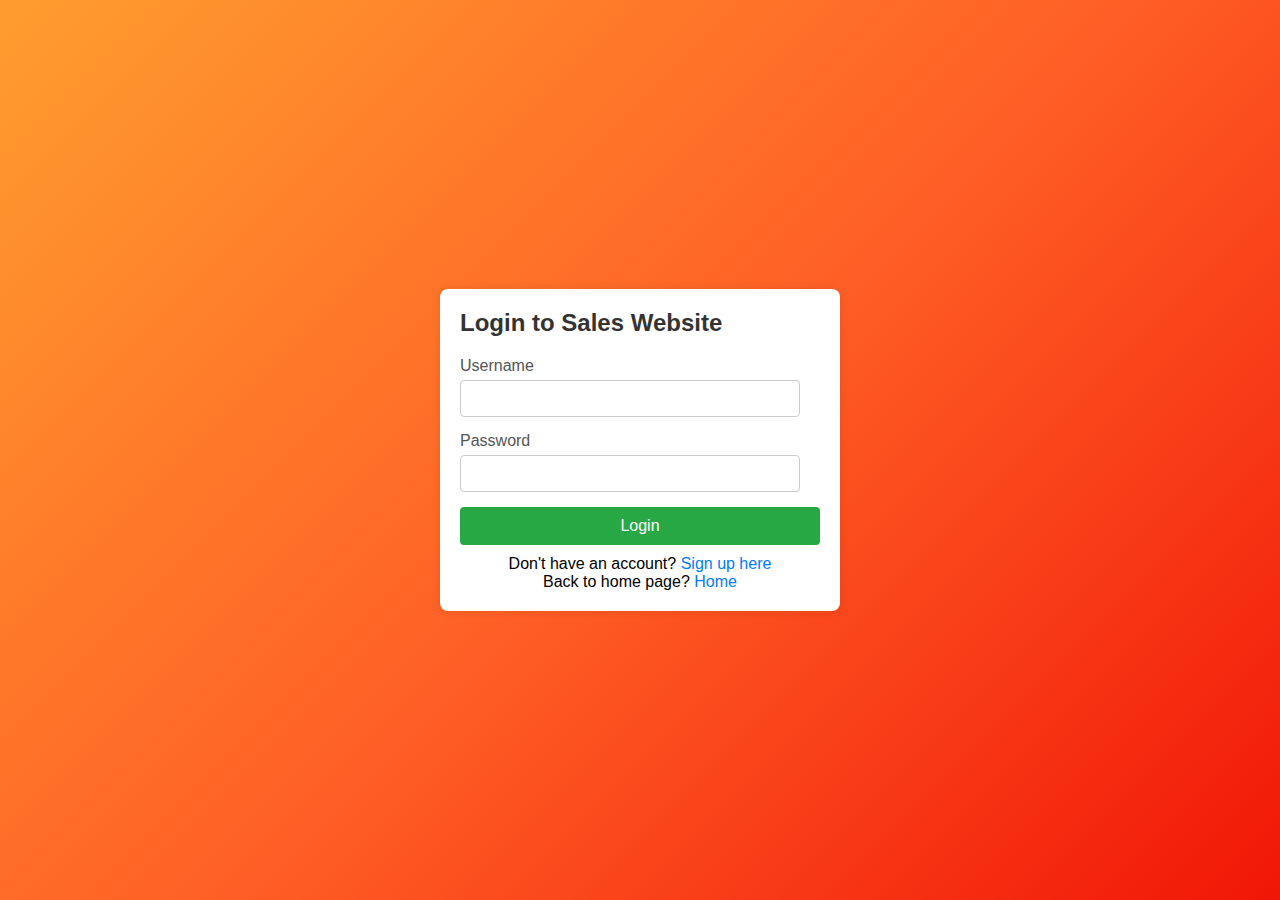
<file: profile.html>
<!DOCTYPE html>
<html lang="en">
<head>
    <meta charset="UTF-8">
    <meta name="viewport" content="width=device-width, initial-scale=1.0">
    <title>Login - Sales Website</title>
    <link rel="stylesheet" href="styles\profile.css">
    <style>
        body {
            font-family: Arial, sans-serif;
            background-color: #f2f2f2;
            display: flex;
            justify-content: center;
            align-items: center;
            height: 100vh;
            margin: 0;
        }
        .login-container {
            background-color: #fff;
            padding: 20px;
            border-radius: 8px;
            box-shadow: 0 0 10px rgba(0, 0, 0, 0.1);
            max-width: 400px;
            width: 100%;
        }
        .login-container h2 {
            margin-bottom: 20px;
            color: #333;
        }
        .login-container label {
            display: block;
            margin-bottom: 5px;
            color: #555;
        }
        .login-container input[type="text"],
        .login-container input[type="password"] {
            width: calc(100% - 20px);
            padding: 10px;
            margin-bottom: 15px;
            border: 1px solid #ccc;
            border-radius: 4px;
            box-sizing: border-box;
        }
        .login-container button {
            width: 100%;
            padding: 10px;
            background-color: #28a745;
            border: none;
            border-radius: 4px;
            color: white;
            font-size: 16px;
            cursor: pointer;
        }
        .login-container button:hover {
            background-color: #218838;
        }
        .login-container .signup-link {
            text-align: center;
            margin-top: 10px;
        }
        .login-container .signup-link a {
            color: #007bff;
            text-decoration: none;
        }
        .login-container .signup-link a:hover {
            text-decoration: underline;
        }
    </style>
</head>
<body>
    <div class="login-container">
        <h2>Login to Sales Website</h2>
        <form action="login" method="post">
            <label for="username">Username</label>
            <input type="text" id="username" name="username" required>
            
            <label for="password">Password</label>
            <input type="password" id="password" name="password" required>
            
            <button type="submit">Login</button>
        </form>
        <div class="signup-link">
            <p>Don't have an account? <a href="signup.html">Sign up here</a></p>
            <p>Back to home page? <a href="index.html">Home</a></p>
        </div>
    </div>
</body>
</html>
</file>
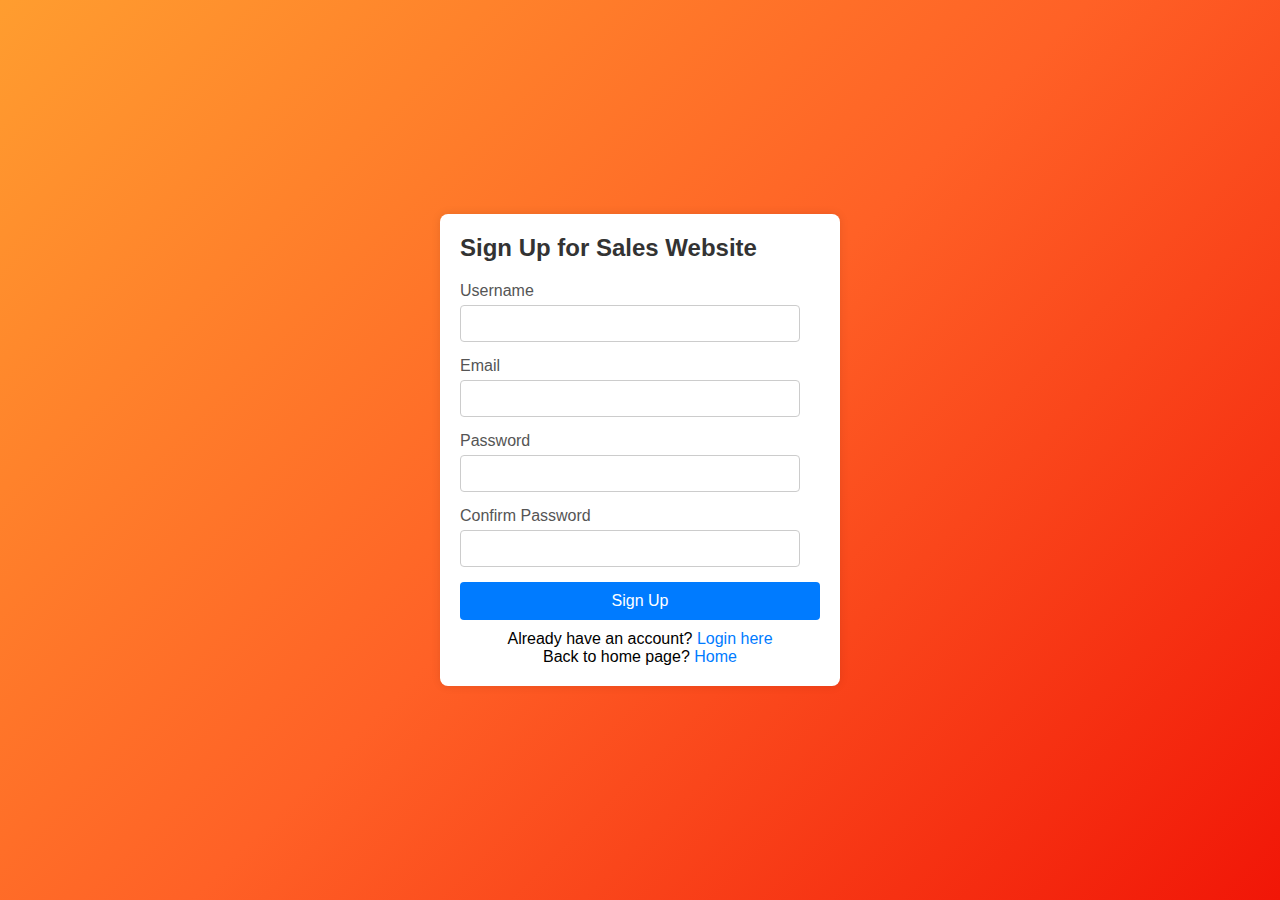
<file: signup.html>
<!DOCTYPE html>
<html lang="en">
<head>
    <meta charset="UTF-8">
    <meta name="viewport" content="width=device-width, initial-scale=1.0">
    <title>Sign Up - Sales Website</title>
    <link rel="stylesheet" href="styles\profile.css">
    <style>
        body {
            font-family: Arial, sans-serif;
            background-color: #f2f2f2;
            display: flex;
            justify-content: center;
            align-items: center;
            height: 100vh;
            margin: 0;
        }
        .signup-container {
            background-color: #fff;
            padding: 20px;
            border-radius: 8px;
            box-shadow: 0 0 10px rgba(0, 0, 0, 0.1);
            max-width: 400px;
            width: 100%;
        }
        .signup-container h2 {
            margin-bottom: 20px;
            color: #333;
        }
        .signup-container label {
            display: block;
            margin-bottom: 5px;
            color: #555;
        }
        .signup-container input[type="text"],
        .signup-container input[type="email"],
        .signup-container input[type="password"] {
            width: calc(100% - 20px);
            padding: 10px;
            margin-bottom: 15px;
            border: 1px solid #ccc;
            border-radius: 4px;
            box-sizing: border-box;
        }
        .signup-container button {
            width: 100%;
            padding: 10px;
            background-color: #007bff;
            border: none;
            border-radius: 4px;
            color: white;
            font-size: 16px;
            cursor: pointer;
        }
        .signup-container button:hover {
            background-color: #0056b3;
        }
        .signup-container .login-link {
            text-align: center;
            margin-top: 10px;
        }
        .signup-container .login-link a {
            color: #007bff;
            text-decoration: none;
        }
        .signup-container .login-link a:hover {
            text-decoration: underline;
        }
    </style>
</head>
<body>
    <div class="signup-container">
        <h2>Sign Up for Sales Website</h2>
        <form action="/signup" method="post">
            <label for="username">Username</label>
            <input type="text" id="username" name="username" required>
            
            <label for="email">Email</label>
            <input type="email" id="email" name="email" required>
            
            <label for="password">Password</label>
            <input type="password" id="password" name="password" required>
            
            <label for="confirm-password">Confirm Password</label>
            <input type="password" id="confirm-password" name="confirm-password" required>
            
            <button type="submit">Sign Up</button>
        </form>
        <div class="login-link">
            <p>Already have an account? <a href="profile.html">Login here</a></p>
            <p>Back to home page? <a href="index.html">Home</a></p>
        </div>
    </div>
</body>
</html>
</file>
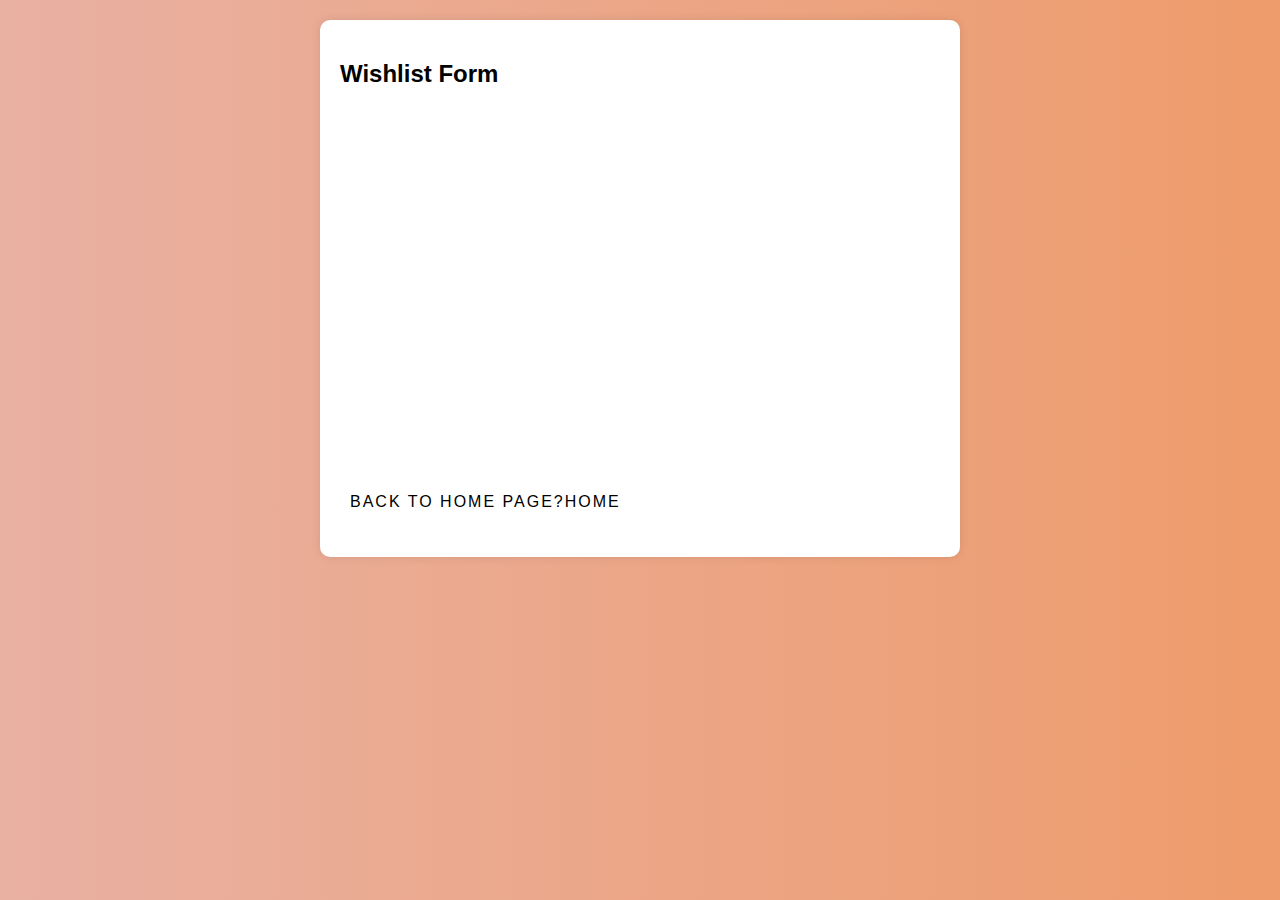
<file: wishlist.html>
<!DOCTYPE html>
<head>
    <title>Wishlist Form</title>
    <link rel="stylesheet" href="styles\whislist.css">
    
</head>
<body>
    <div class="wishlist-form">
        <h2>Wishlist Form</h2>
        <form action="/submit-wishlist" method="POST">
            <label for="name">Name:</label>
            <input type="text" id="name" name="name" required>

            <label for="email">Email:</label>
            <input type="email" id="email" name="email" required>

            <label for="wishlist-items">Wishlist Items:</label>
            <textarea id="wishlist-items" name="wishlist-items" rows="5" placeholder="Enter the items you wish for..."></textarea>

            <button type="submit">Submit Wishlist</button>
        </form>
        <div class="home">
        <p>Back to home page?<a href="index.html">Home</a></p>
    
    </div>
    </div>

</body>
</html>
</file>
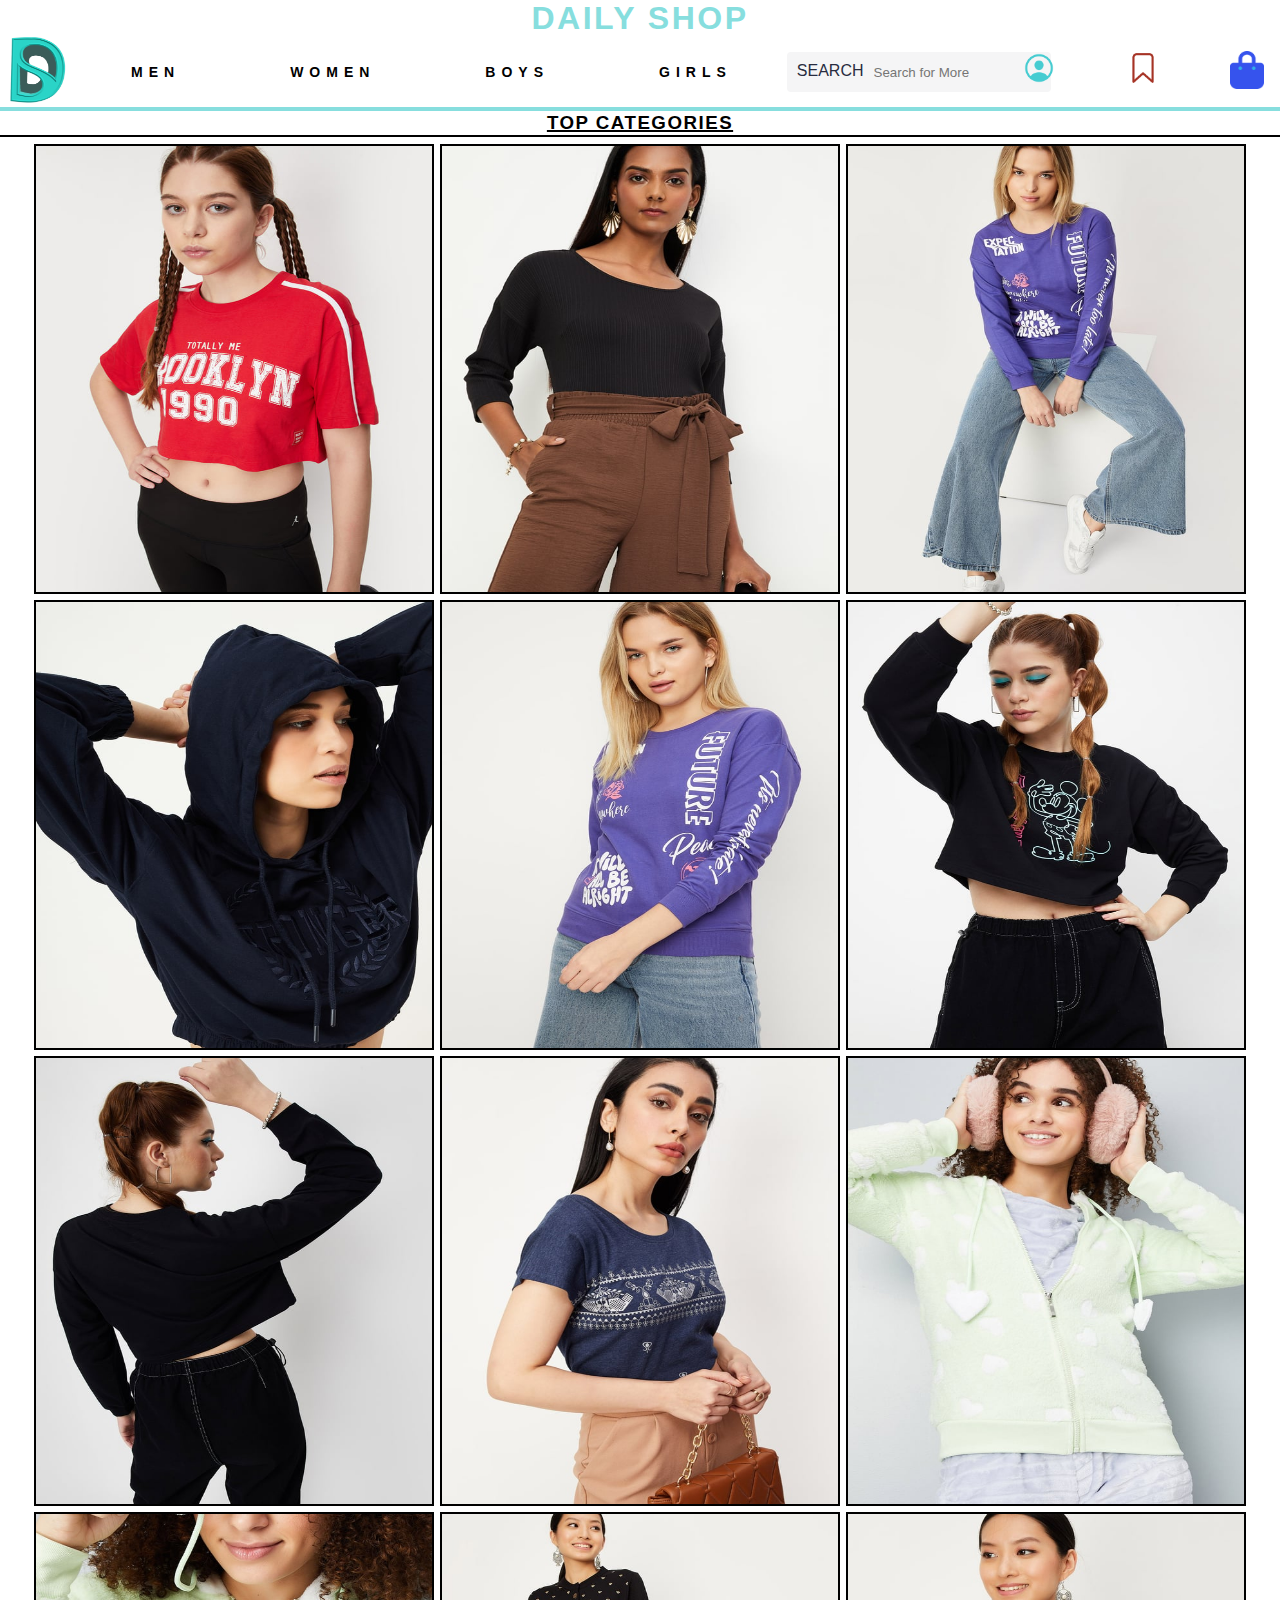
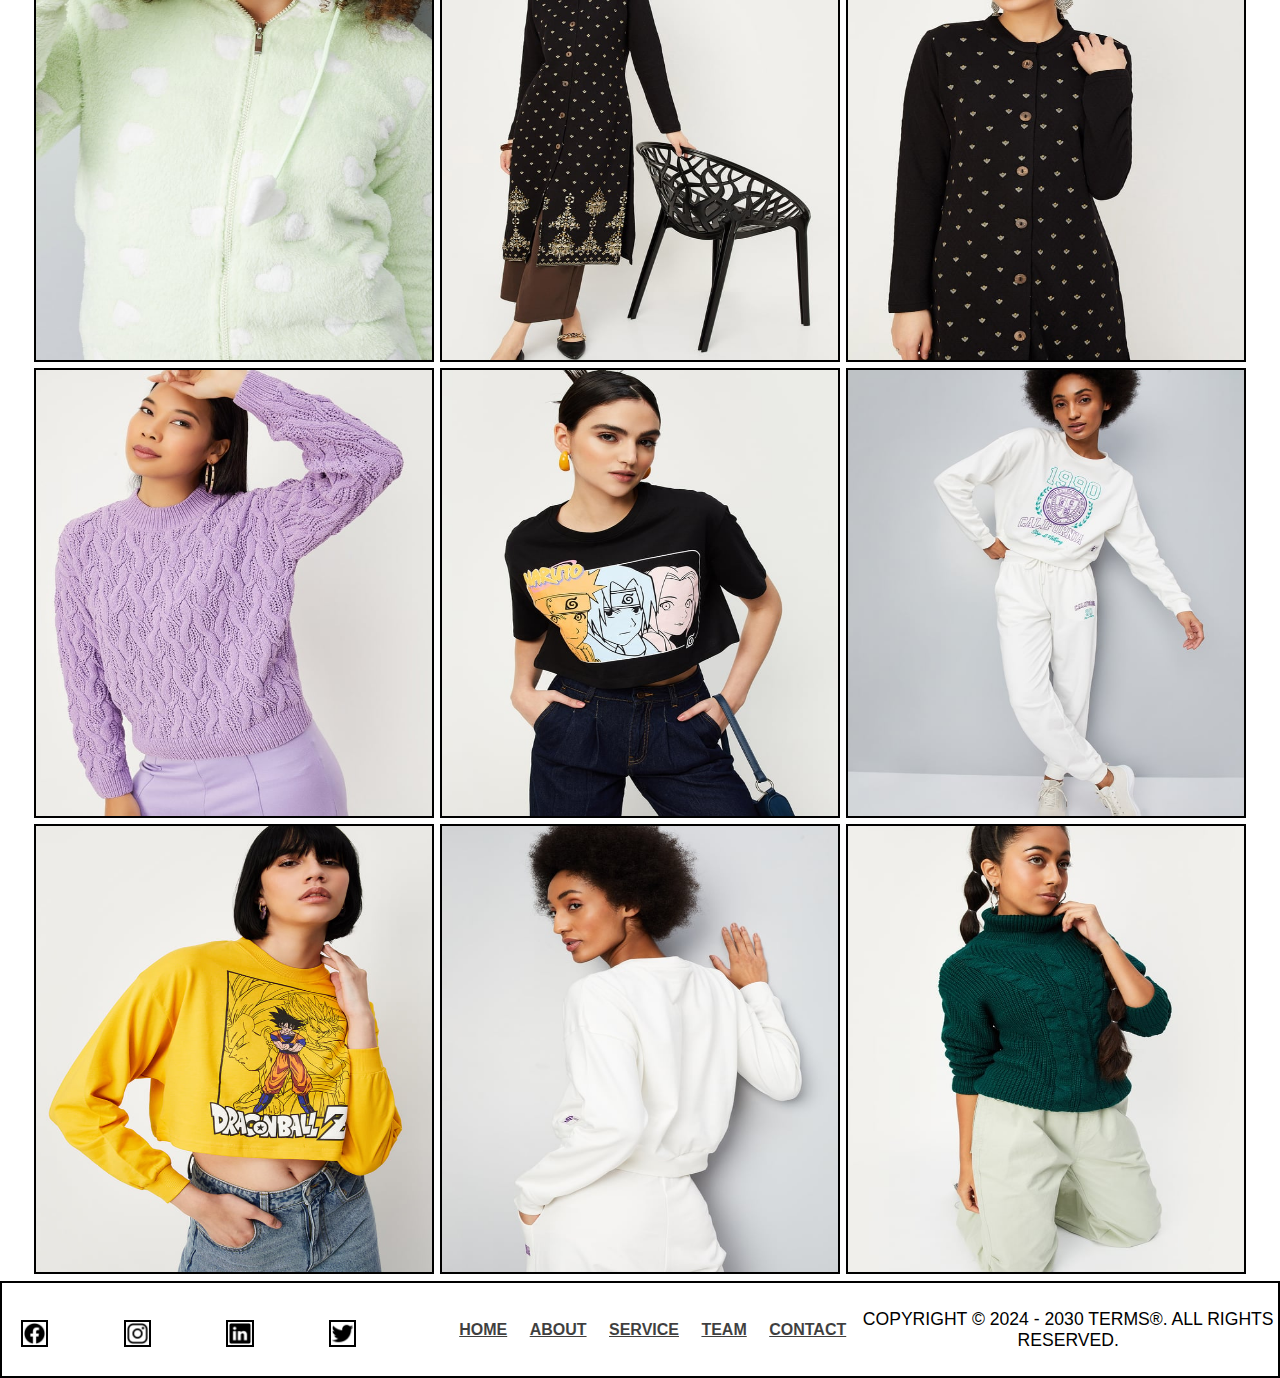
<file: women.html>
<!DOCTYPE html>
<html lang="en">
<head>
    <link rel="stylesheet" href="styles\index.css">
   <link rel="stylesheet" href="styles\women.css">
   <link rel="stylesheet" href="styles\footer.css">
   <link rel="stylesheet" href="styles\women.css">
    <title>Women</title>
</head>
<body>
    <header>
        <div class="Top_heading">
            <h1>Daily Shop</h1>
        </div>
        <div class="upper_content">
            <div><a href="index.html">
                <img  class="logo_container " src="images use in web page\page logo\web page logo.png"alt="main logo"></a>
          </div>
        <nav class="nav_bar">
            <a href="men.html">MEN</a>
            <a href="women.html">Women</a>
            <a href="boys.html">Boys</a>
            <a href="girls.html">Girls</a>
        </nav>
            <div class="search_bar"> 
            <span class="material-symbols-outlined search_icon">search</span>
            <input class="search_input" placeholder="Search for More">
        </div>
        <div class="action_bar">
            <div class="action_container"><a href="profile.html"><img src="images use in web page\logo\person-circle-outline1.png"alt="Profile"> 
                <span class="material-symbols-outlined action_icon"></span>
                <span class="action_name"></span></a>
            </div>

            <div class="action_container"><a href="wishlist.html"> <img src="images use in web page\logo\bookmark-outline 1.png" alt="Wishlist"> 
                <span class="material-symbols-outlined action_icon"></span>
                <span class="action_name"></span></a>
            </div>
            <div class="action_container"><a href="bag.html"><img src="images use in web page\logo\bag-shopping-solid 1.png" alt="Bag"> 
                <span class="material-symbols-outlined action_icon"></span>
                <span class="action_name"></span></a>
            </div>
        </div>
		</div>
    </header>
    <main id="main_container">
        <div class="top_categories">
            <h3>Top Categories</h3></div>
            <div class="images_container">
                <a href="images use in web page\top categories images\women\1.jpg"><img src="images use in web page\top categories images\women\1.jpg" alt="image 1"></a>
                <a href="images use in web page\top categories images\women\2.jpg"><img src="images use in web page\top categories images\women\2.jpg" alt="image 2"></a>
                <a href="images use in web page\top categories images\women\3.jpg"><img src="images use in web page\top categories images\women\3.jpg" alt="image 3"></a>
                <a href="images use in web page\top categories images\women\4.jpg"><img src="images use in web page\top categories images\women\4.jpg" alt="image 4"></a>
                <a href="images use in web page\top categories images\women\5.jpg"><img src="images use in web page\top categories images\women\5.jpg" alt="image 5"></a>
                <a href="images use in web page\top categories images\women\6.jpg"><img src="images use in web page\top categories images\women\6.jpg" alt="image 6"></a>
                <a href="images use in web page\top categories images\women\7.jpg"><img src="images use in web page\top categories images\women\7.jpg" alt="image 7"></a>
                <a href="images use in web page\top categories images\women\8.jpg"><img src="images use in web page\top categories images\women\8.jpg" alt="image 8"></a>
                <a href="images use in web page\top categories images\women\9.jpg"><img src="images use in web page\top categories images\women\9.jpg" alt="image 9"></a>
                <a href="images use in web page\top categories images\women\10.jpg"><img src="images use in web page\top categories images\women\10.jpg" alt="image 10"></a>
                <a href="images use in web page\top categories images\women\11.jpg"><img src="images use in web page\top categories images\women\11.jpg" alt="image 11"></a>
                <a href="images use in web page\top categories images\women\12.jpg"><img src="images use in web page\top categories images\women\12.jpg" alt="image 12"></a>
                <a href="images use in web page\top categories images\women\13.jpg"><img src="images use in web page\top categories images\women\13.jpg" alt="image 13"></a>
                <a href="images use in web page\top categories images\women\14.jpg"><img src="images use in web page\top categories images\women\14.jpg" alt="image 14"></a>
                <a href="images use in web page\top categories images\women\15.jpg"><img src="images use in web page\top categories images\women\15.jpg" alt="image 15"></a>
                <a href="images use in web page\top categories images\women\16.jpg"><img src="images use in web page\top categories images\women\16.jpg" alt="image 16"></a>
                <a href="images use in web page\top categories images\women\17.jpg"><img src="images use in web page\top categories images\women\17.jpg" alt="image 17"></a>
                <a href="images use in web page\top categories images\women\18.jpg"><img src="images use in web page\top categories images\women\18.jpg" alt="image 18"></a>
            </div>
    </main>
    <footer class="footer">
        <div class="social_icons"><div class="icon_container">
                <a href="#"><img src= "images use in web page\logo\logo-facebook.jpg"alt="logo-facebook"></a>
                <a href="#"><img src= "images use in web page\logo\logo-instagram.jpg"alt="logo-instagram"> </a>
                <a href="#"> <img src="images use in web page\logo\logo-linkedin.jpg"alt="logo-linkedin"> </a>
                <a href="#"><img src= "images use in web page\logo\logo-twitter.jpg" alt="logo-twitter"> </a>
                </div>
            <div class="footer_menu">
                <div class="menu_container">
                <a href="index.html">Home</a>
                <a href="#">About</a>
                <a href="#">Service</a>
                <a href="#">team</a>
                <a href="contact.html">contact</a></div>
            </div><div class="footer_end">
            <p>Copyright © 2024 - 2030 Terms®. All rights reserved.</p></div>
            </div>
    </footer>
    
</body>
</html>
</file>
